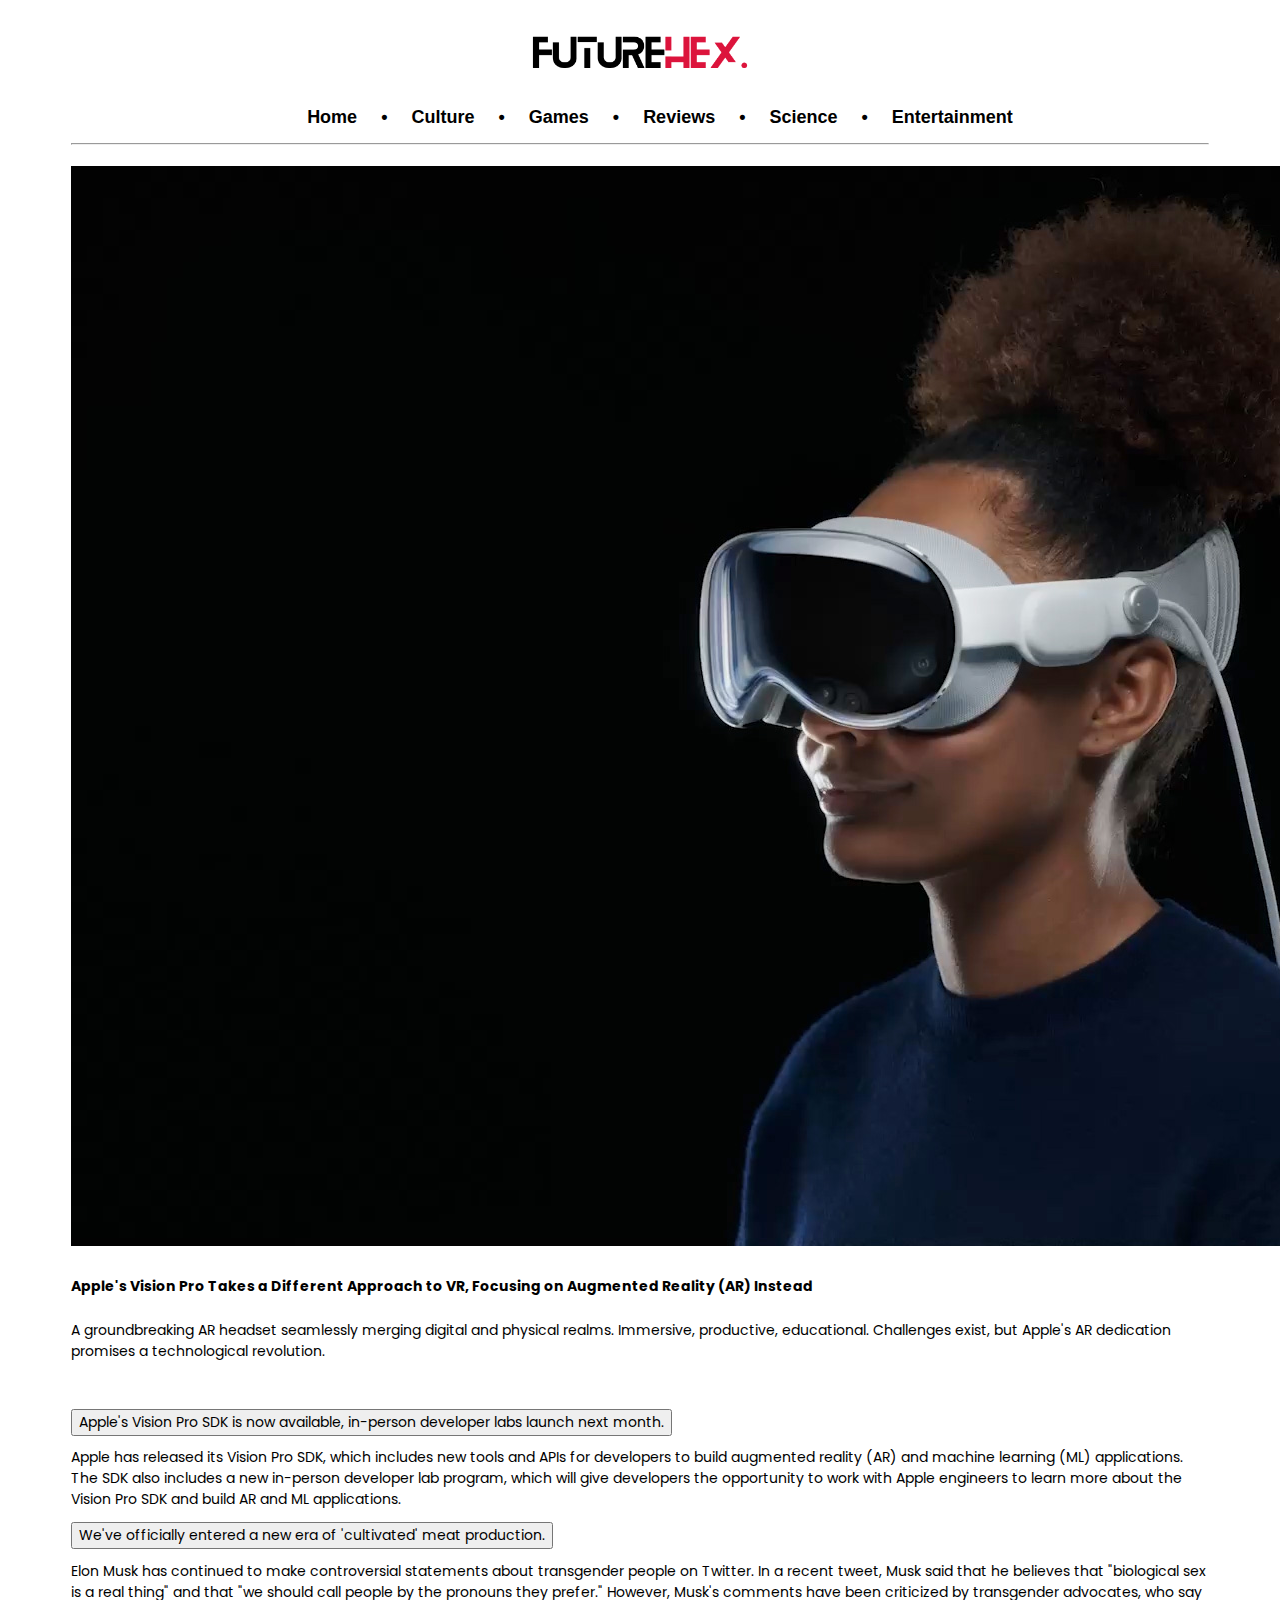
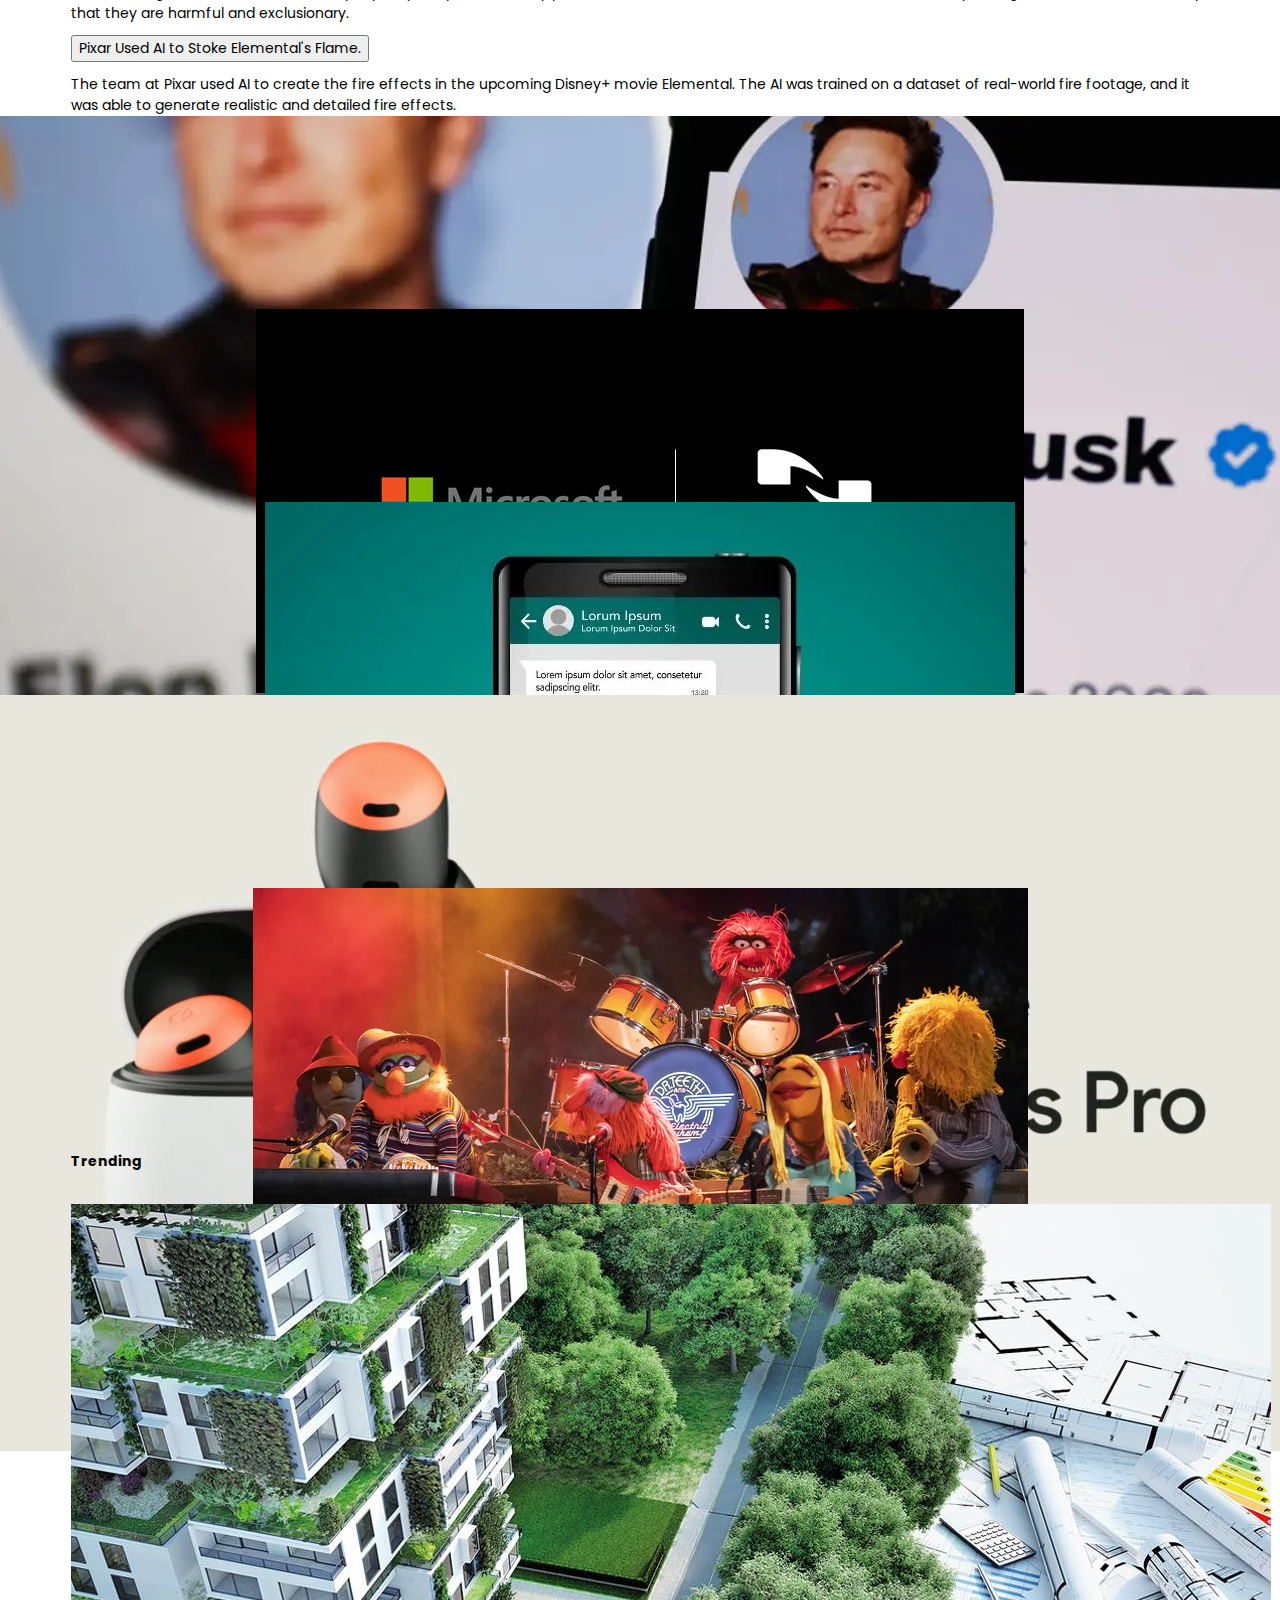
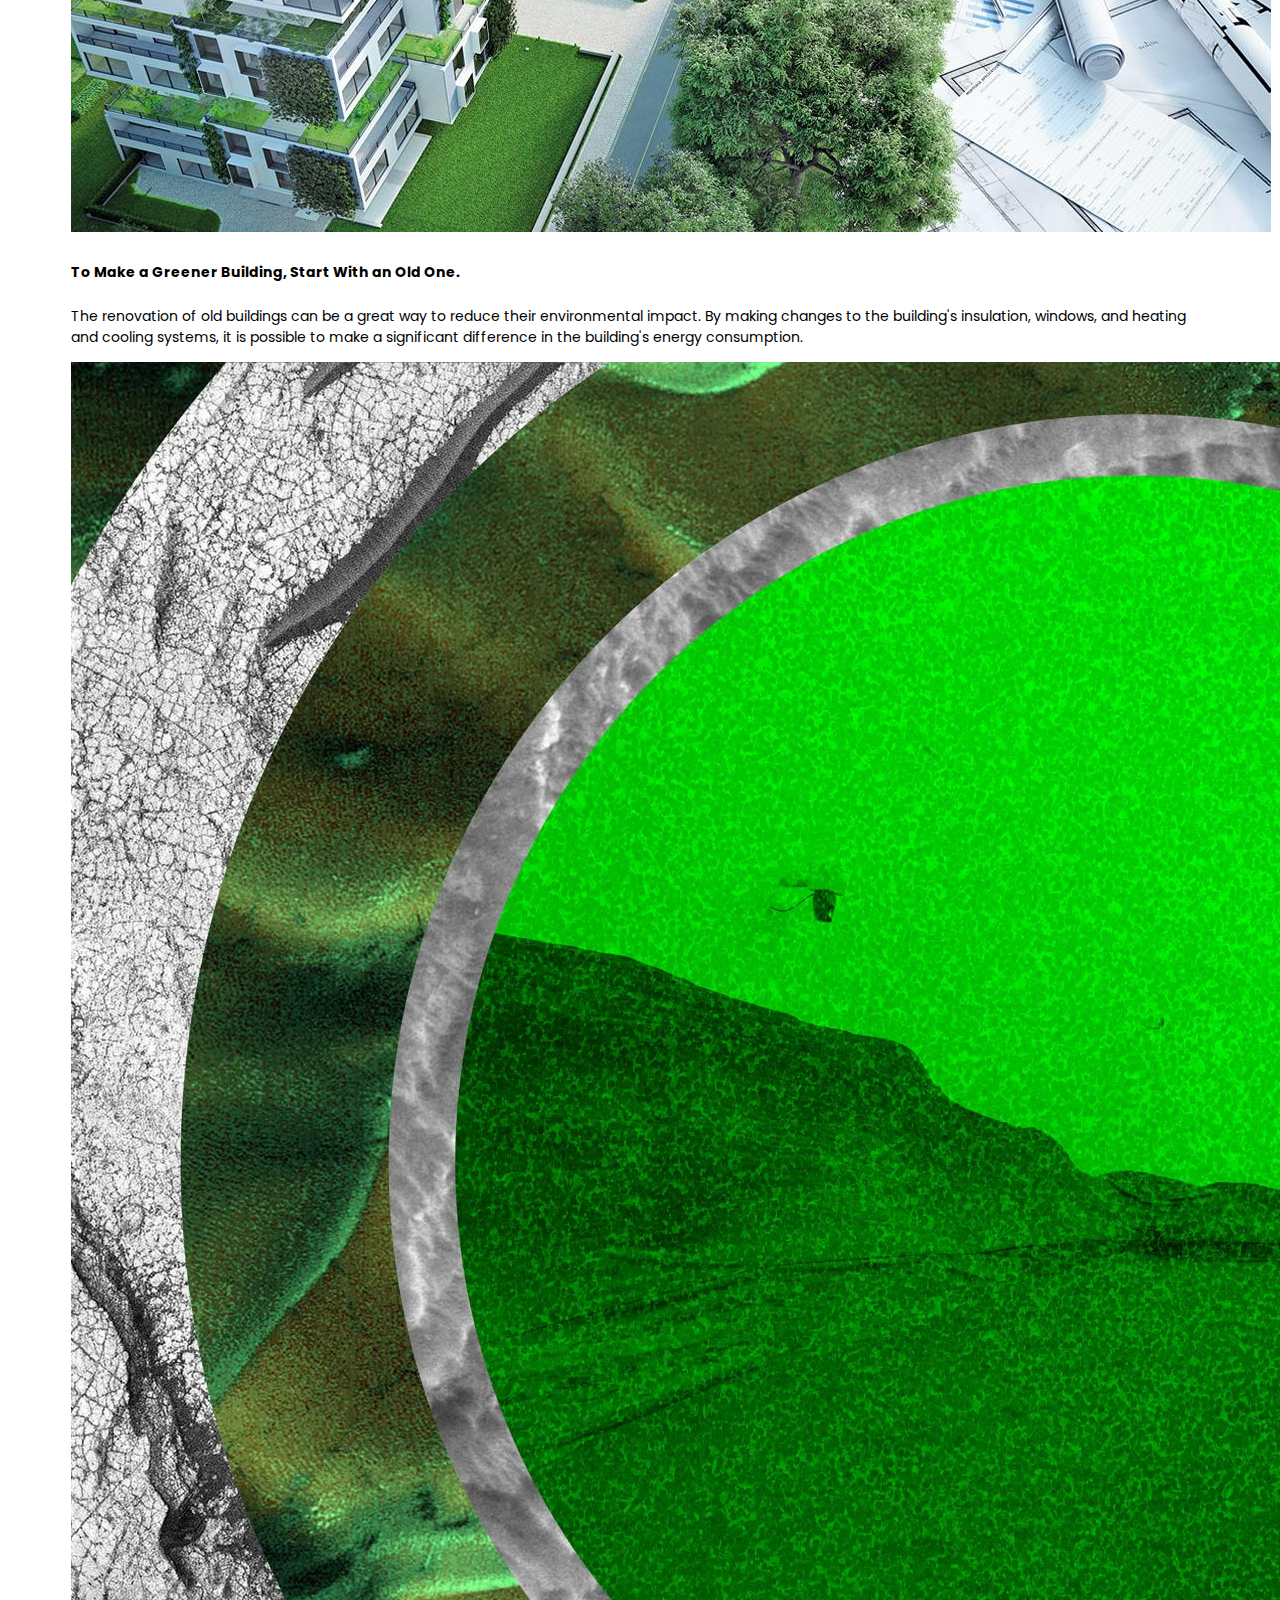
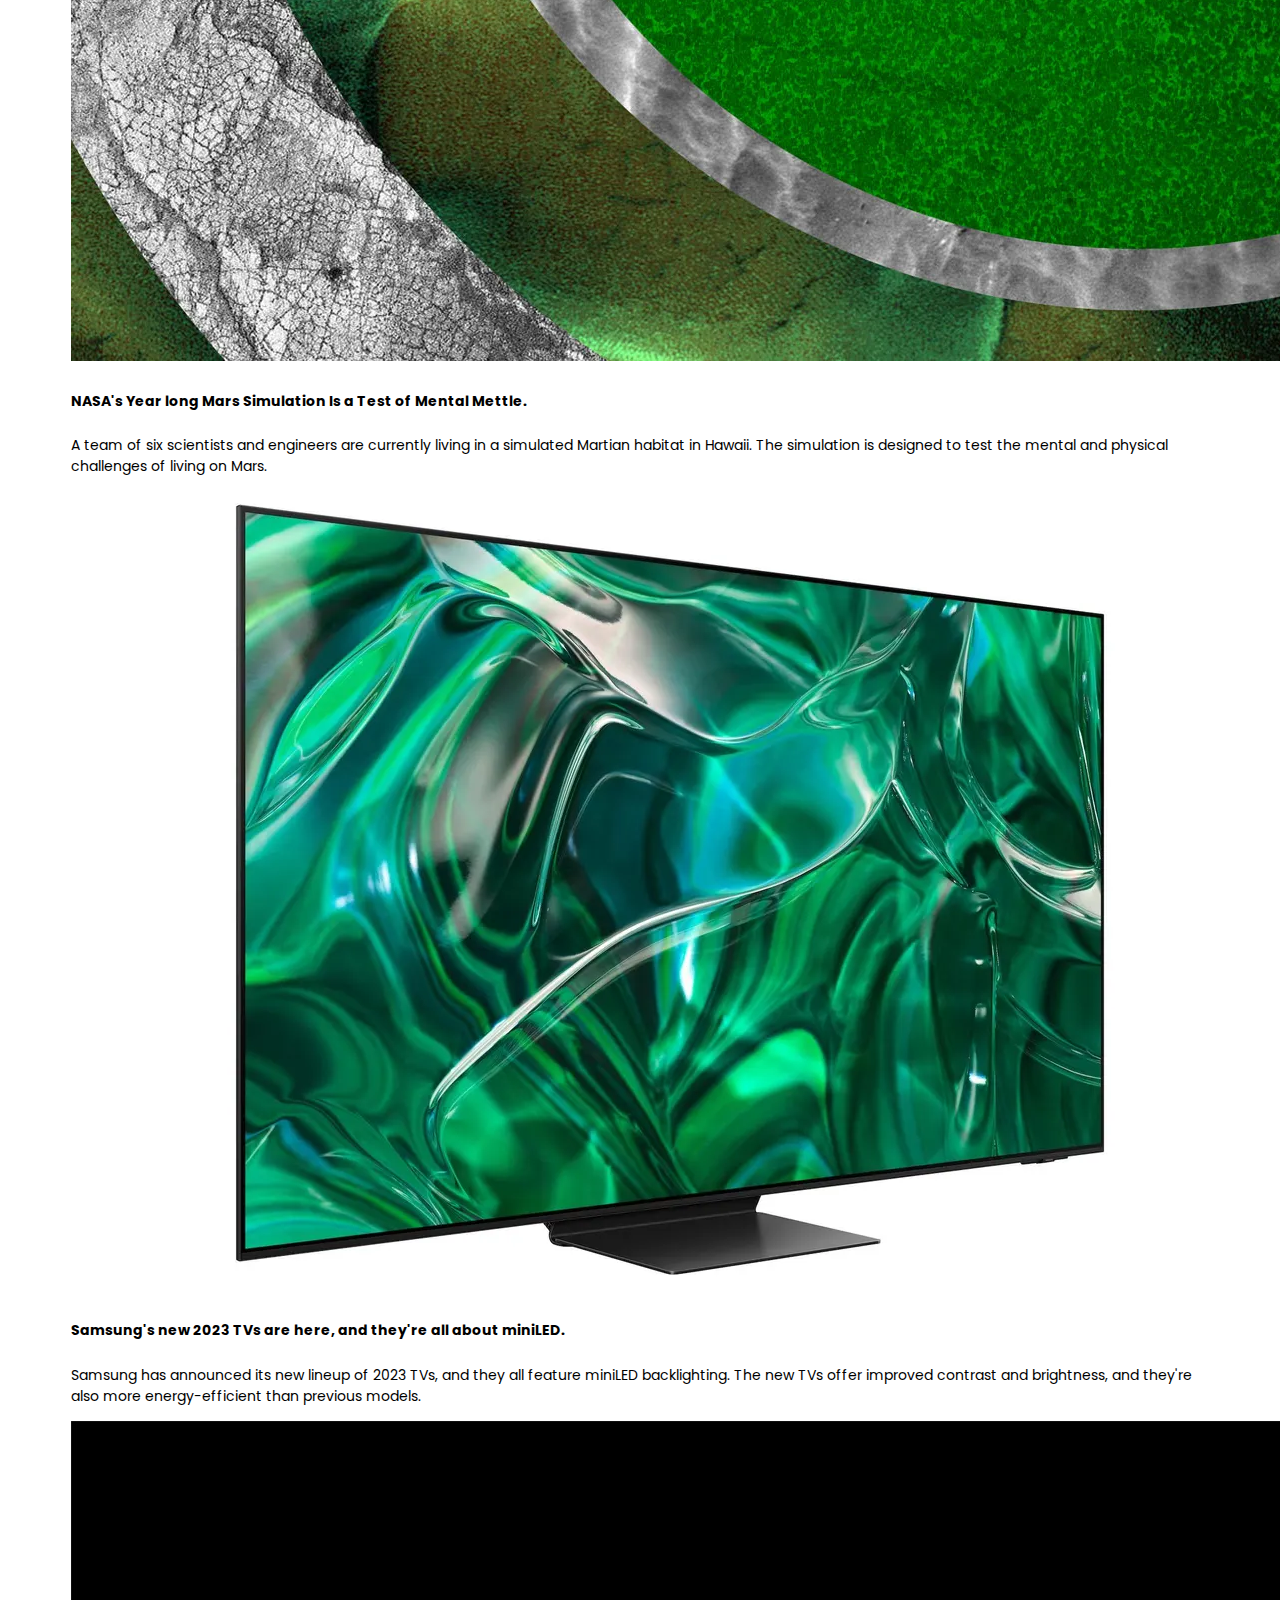
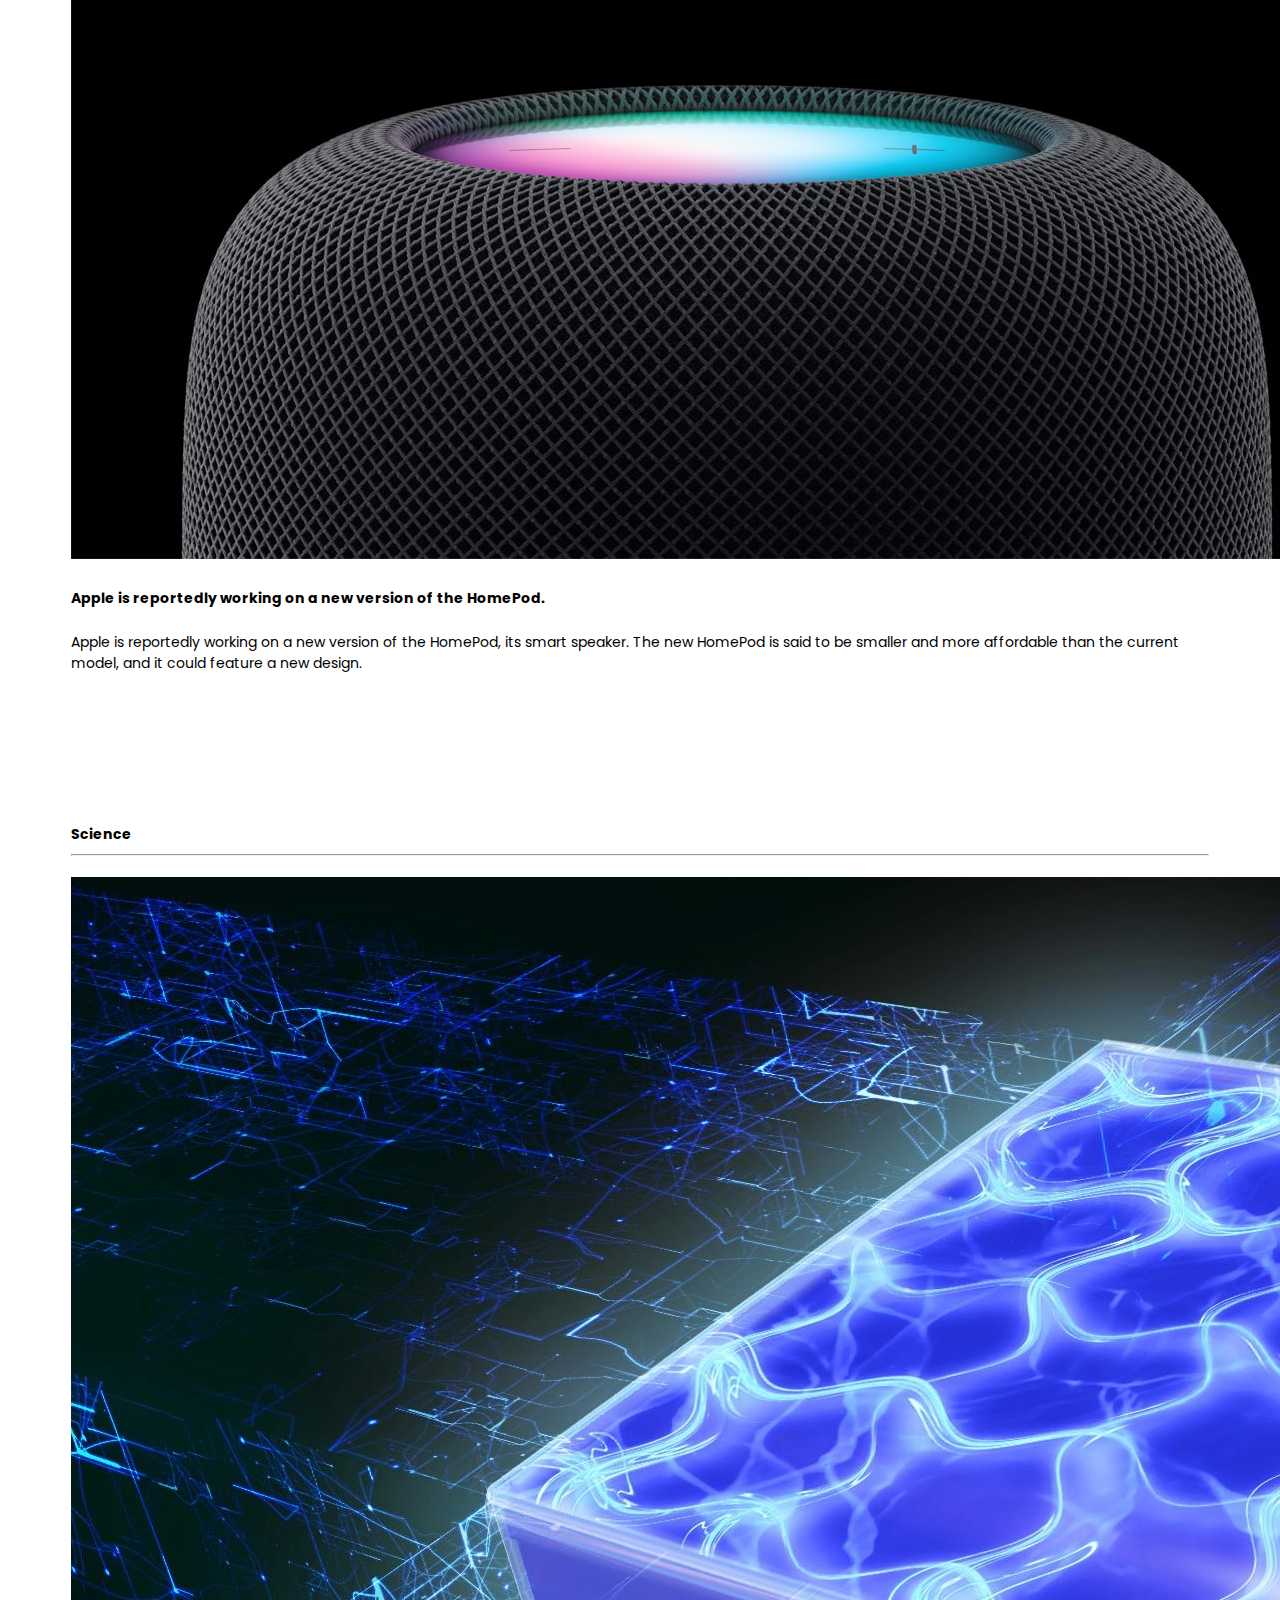
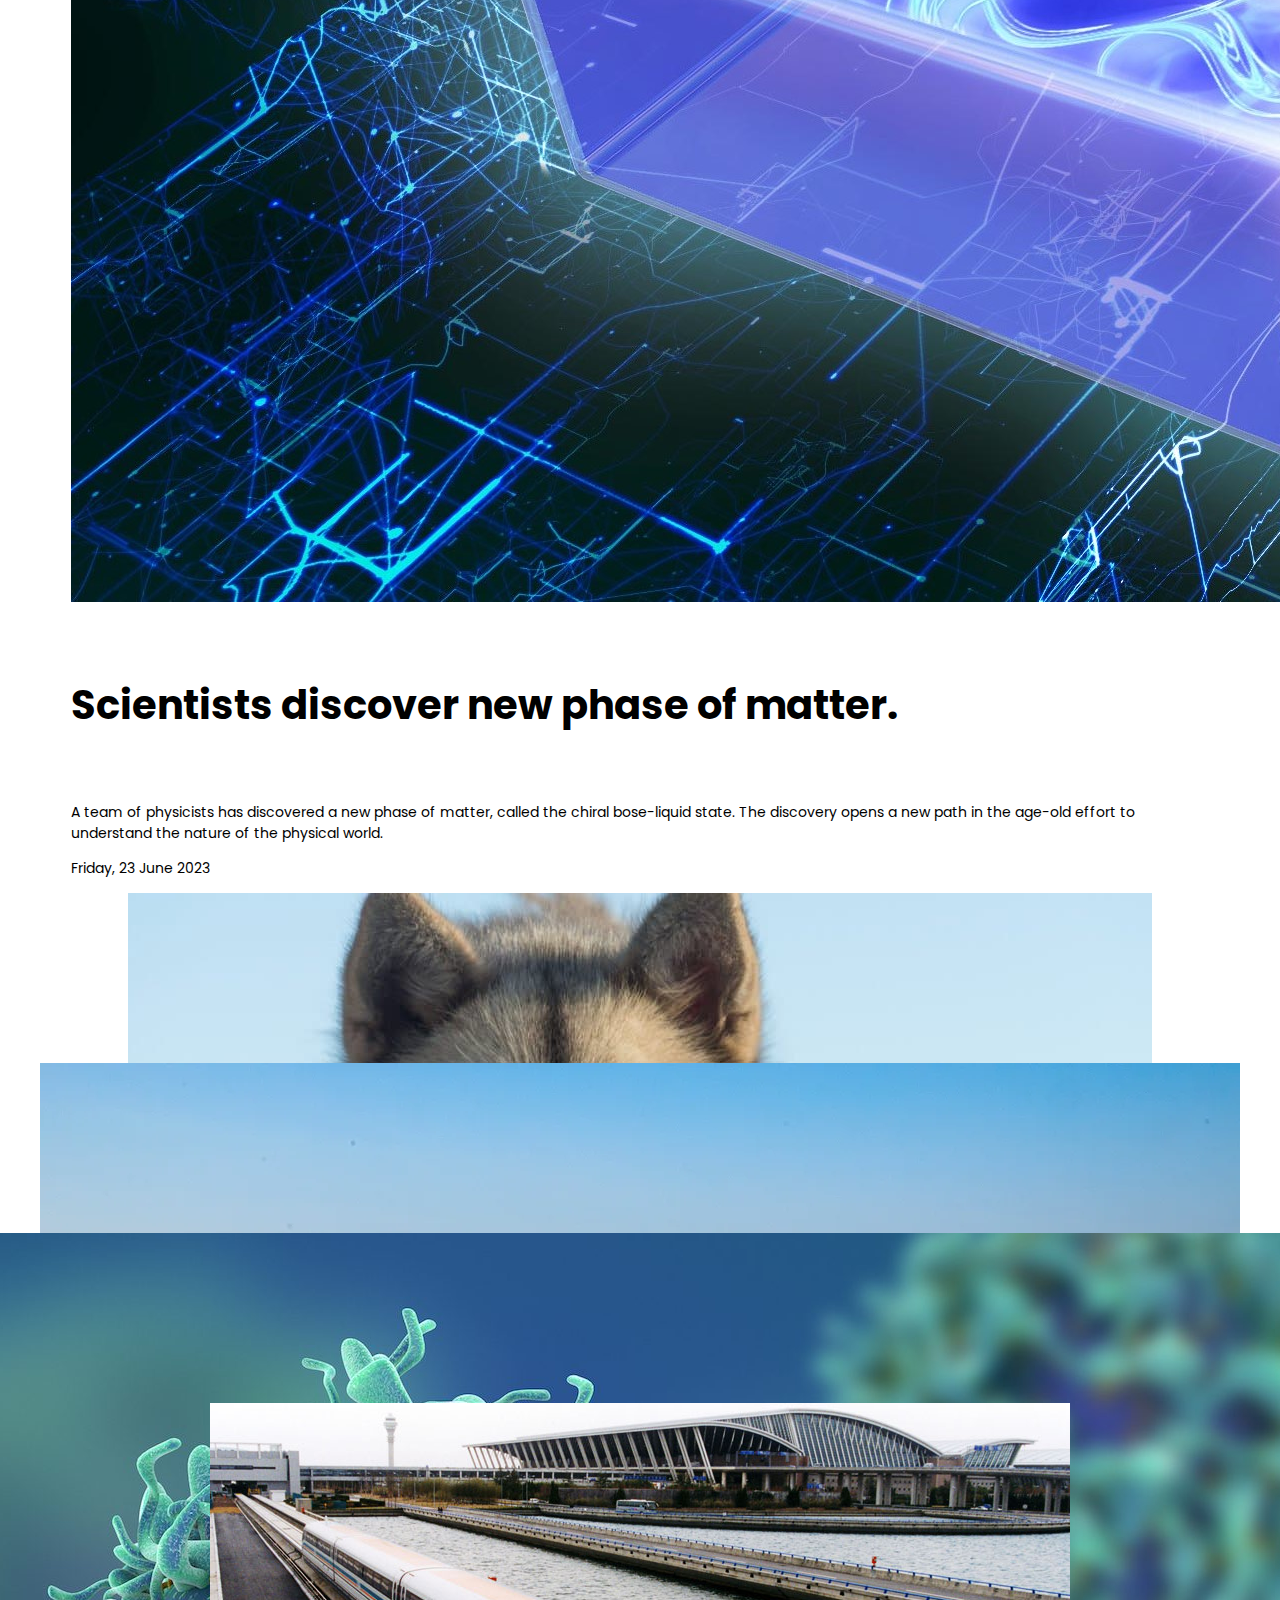
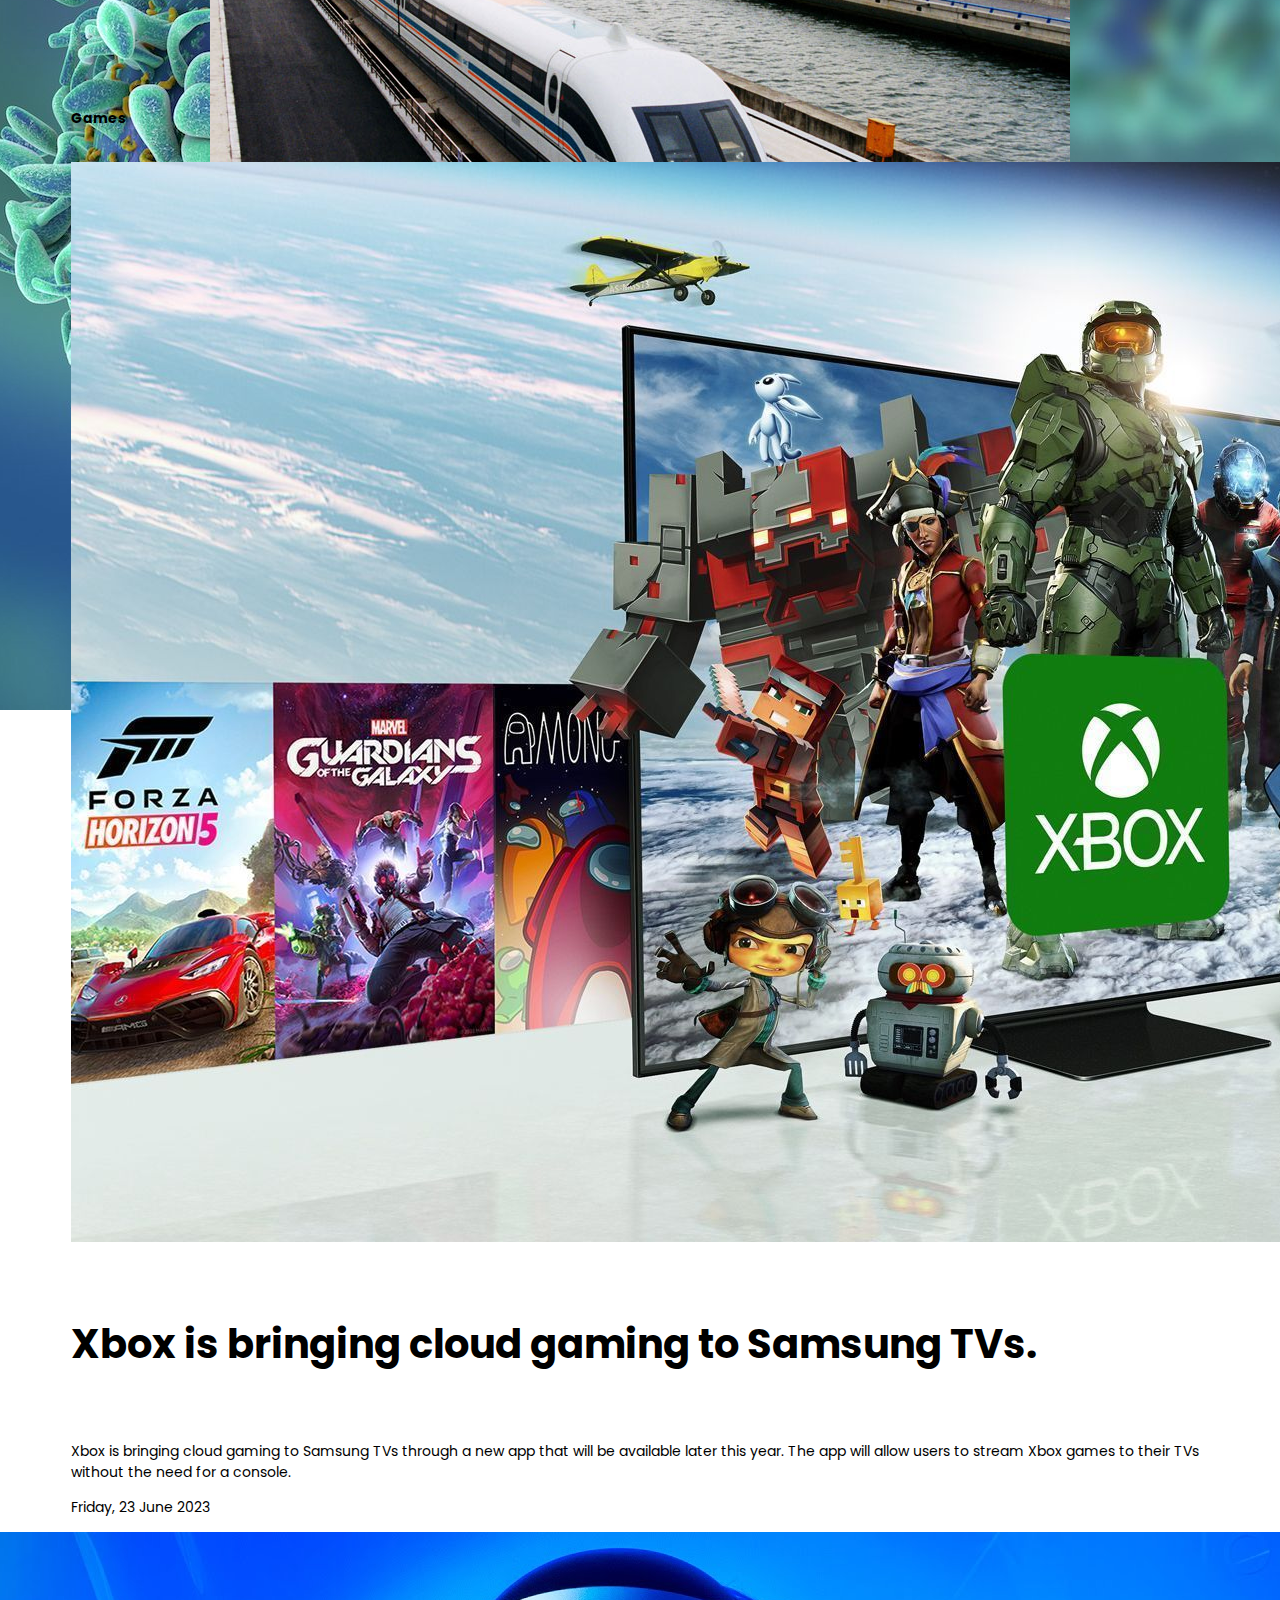
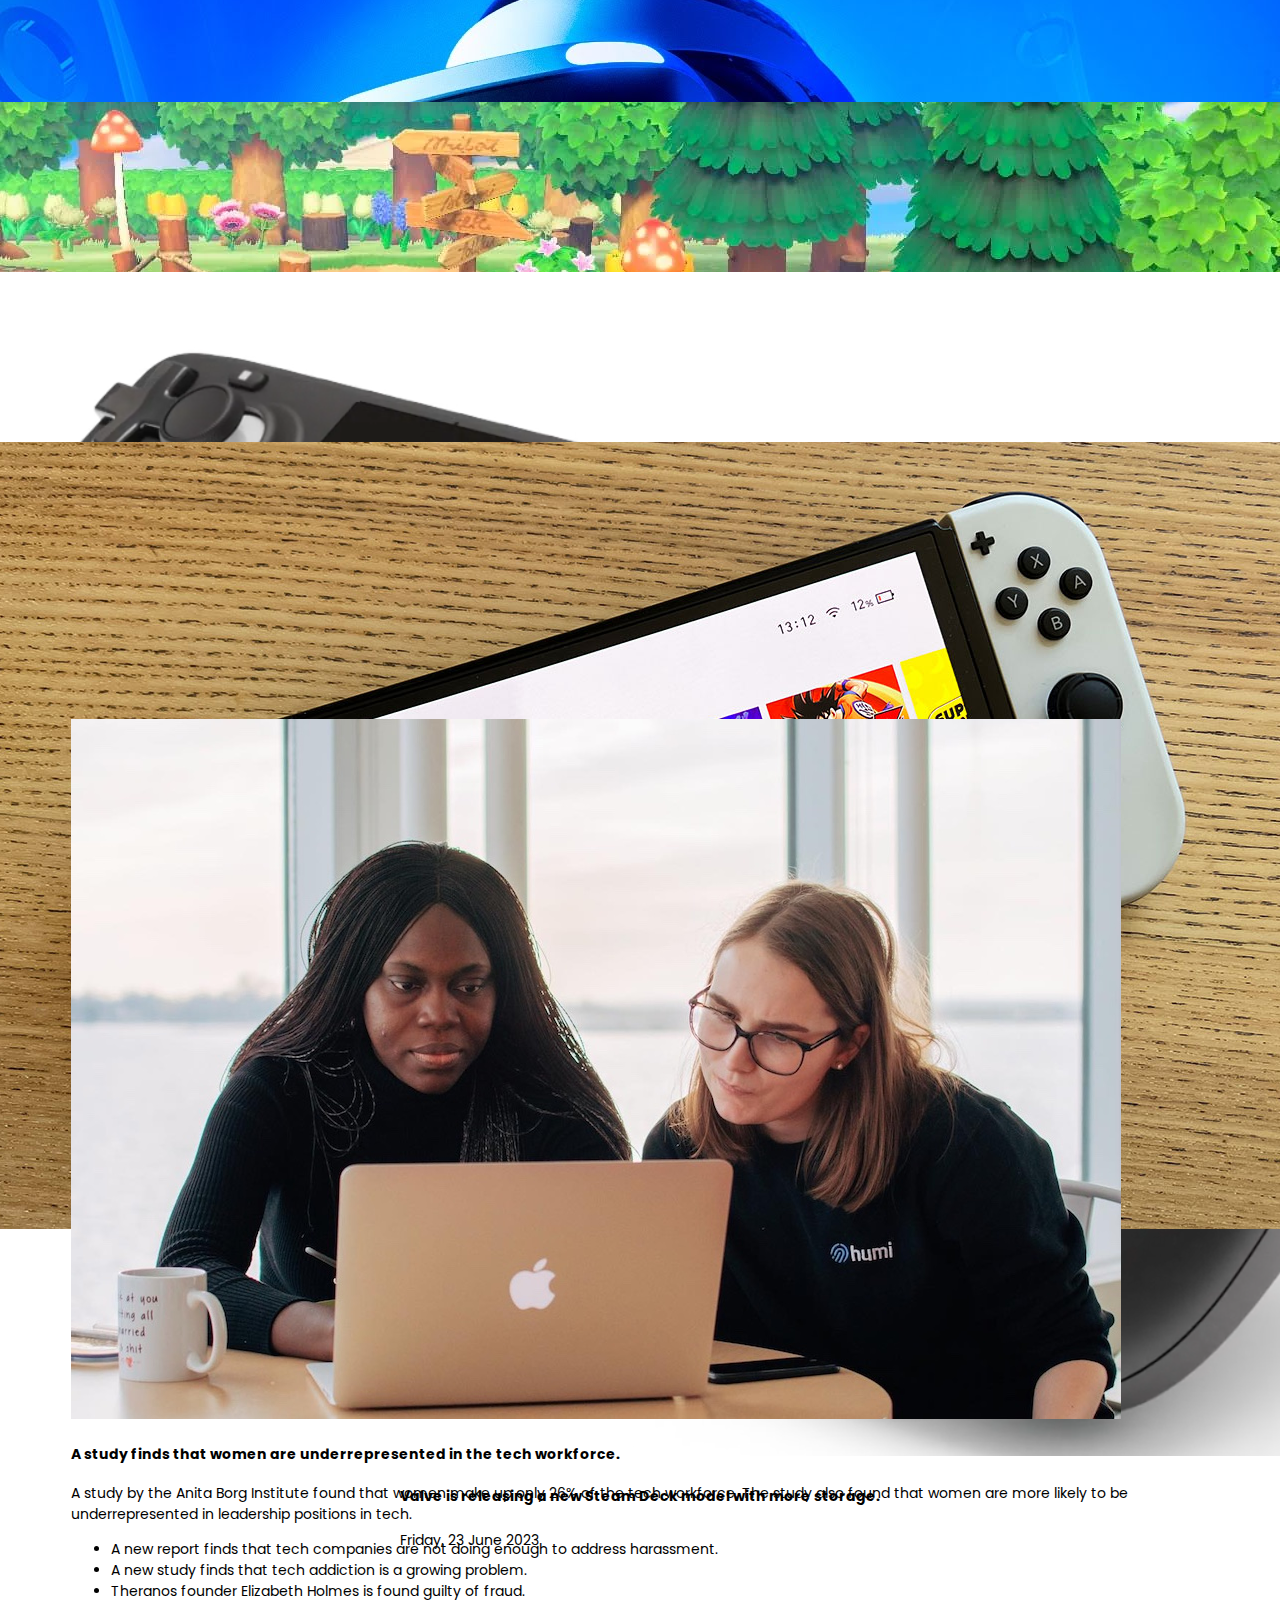
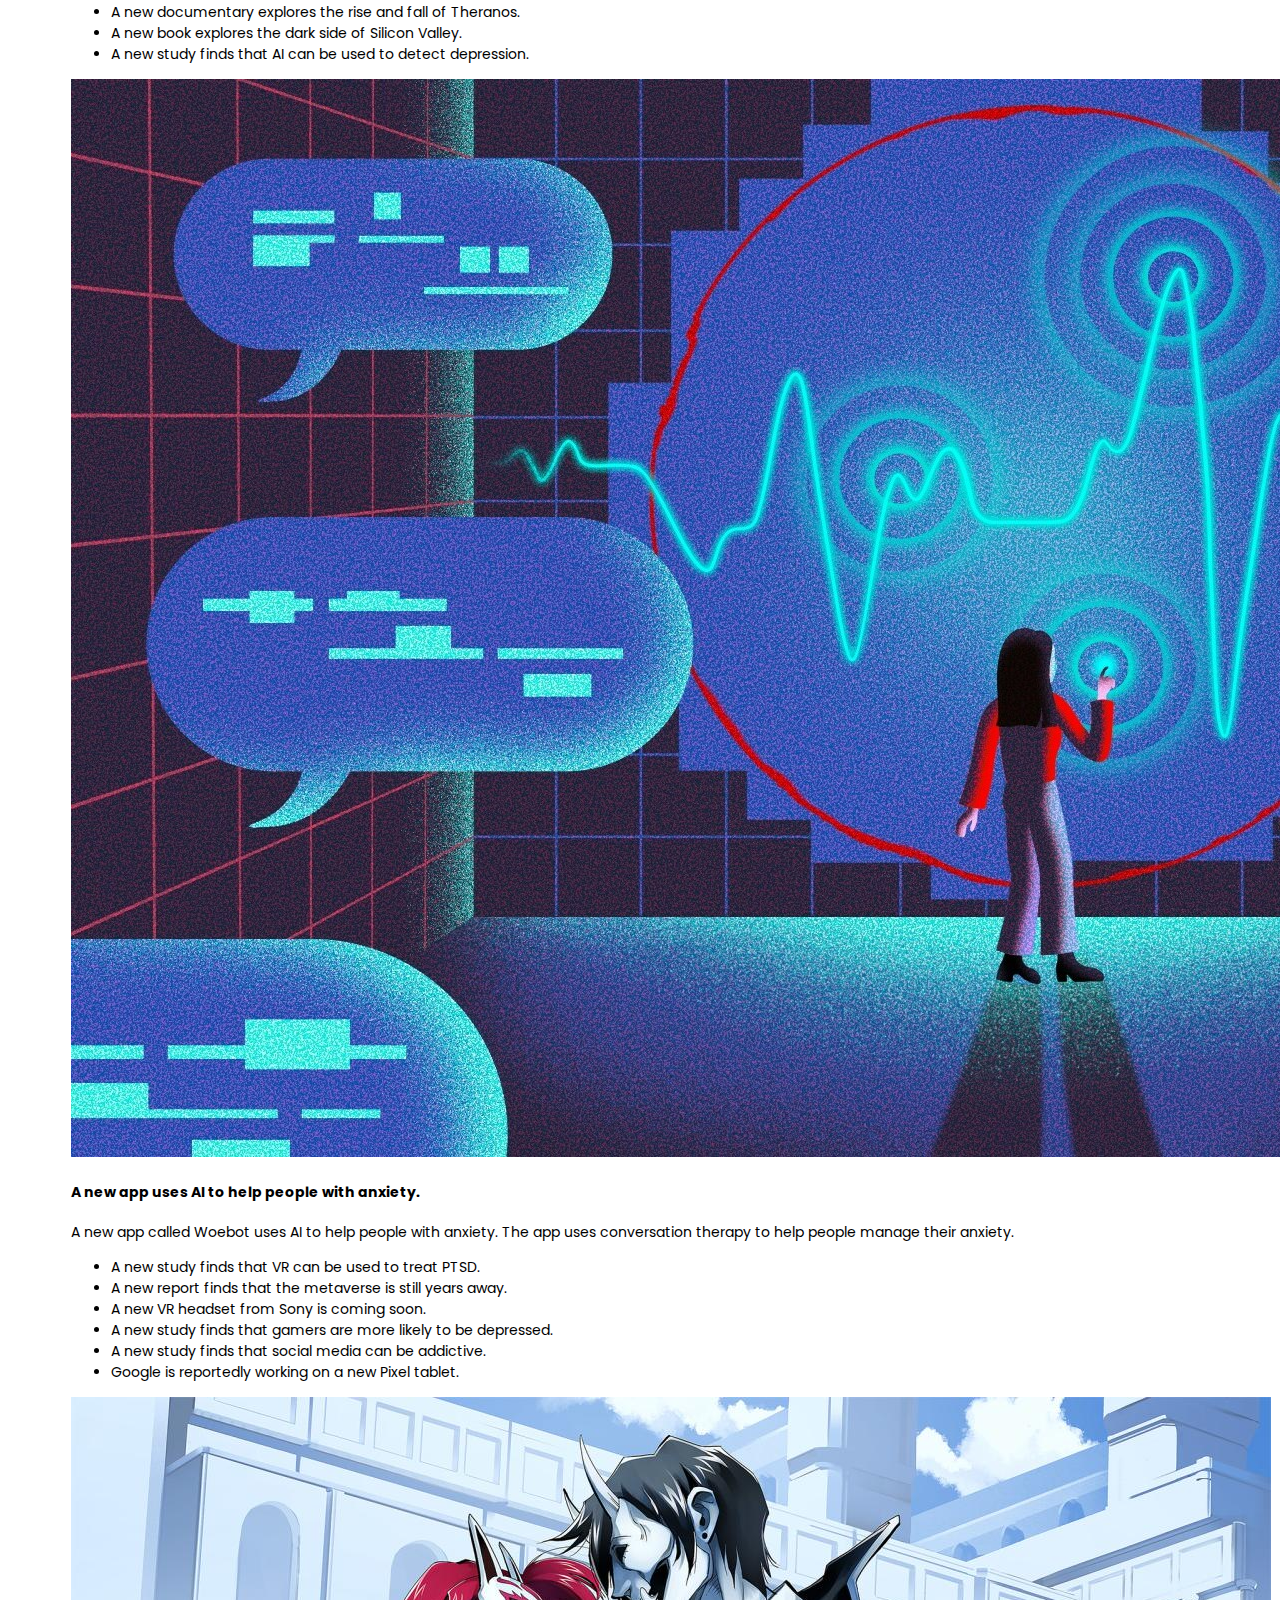
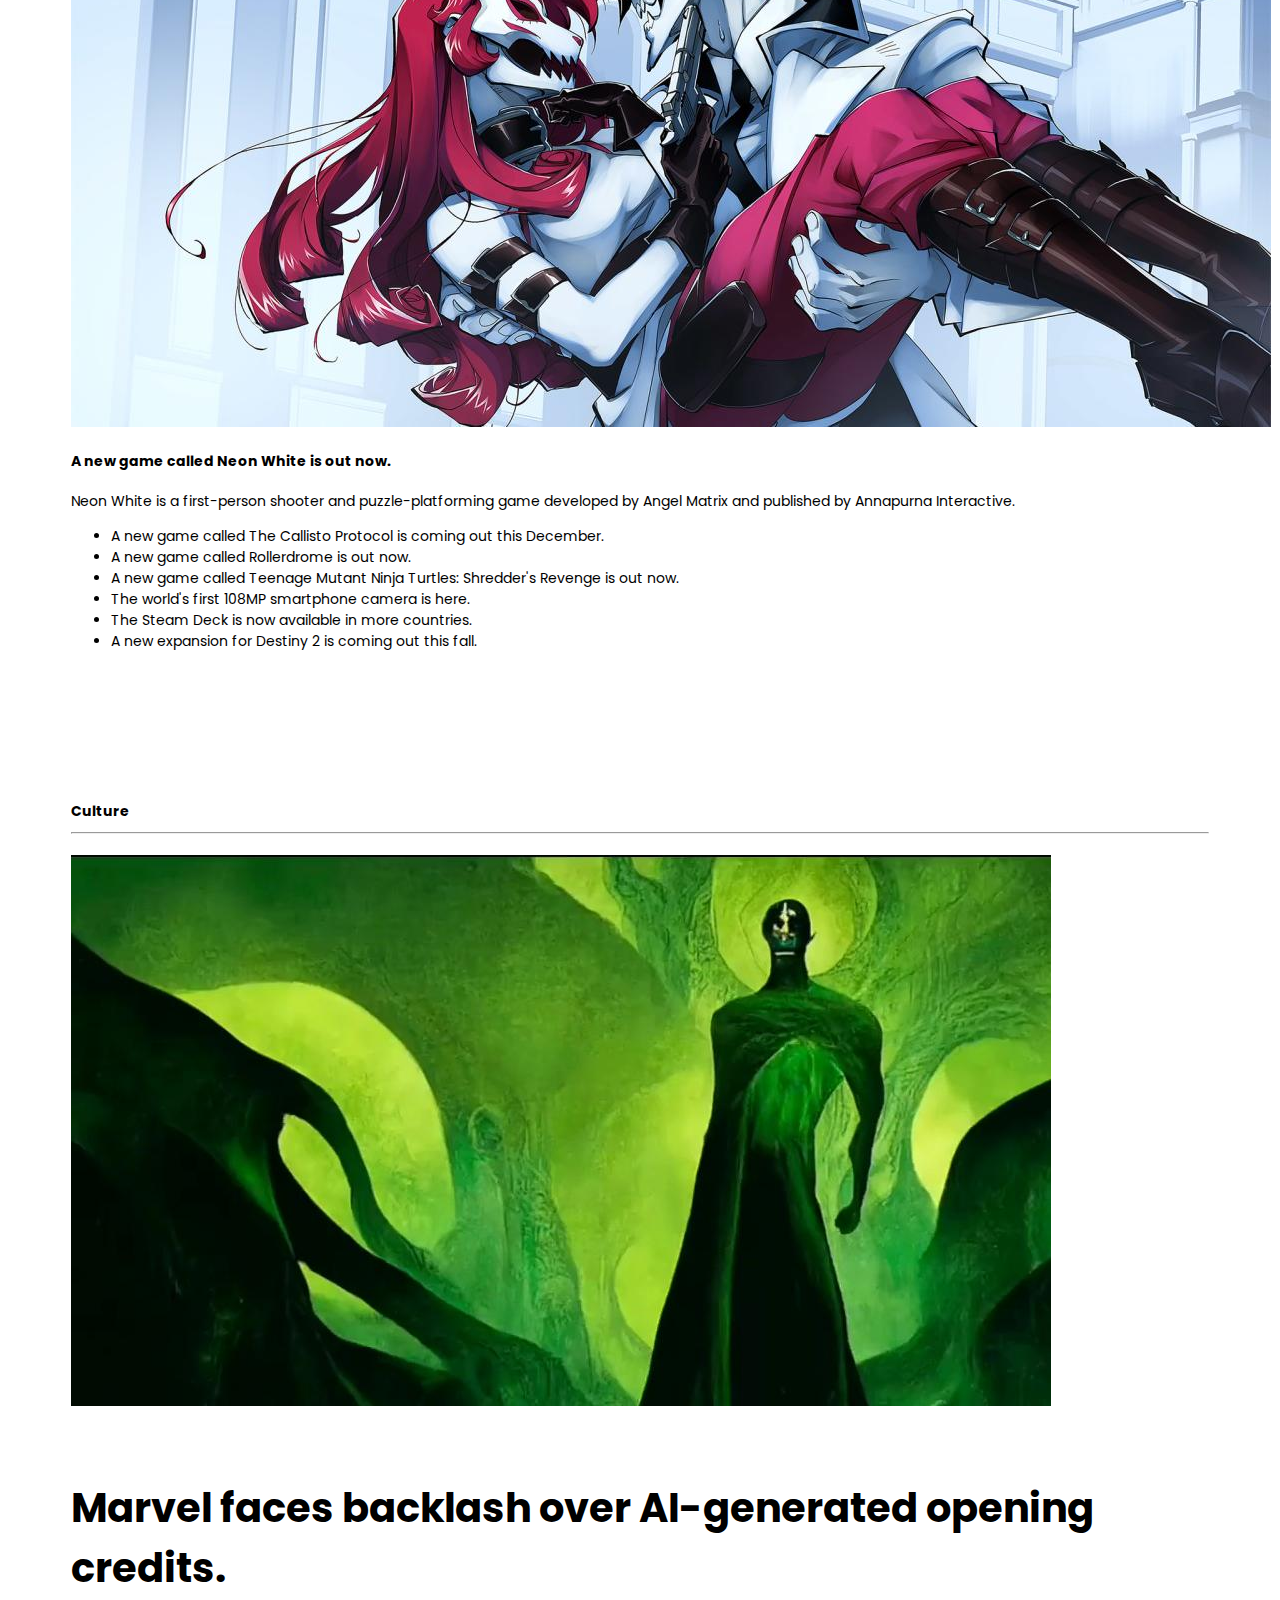
<file: index.html>
<!DOCTYPE html>
<html lang="en">
<head>

  <title>Futurehex - Technology and Science News</title>
  <meta name="description" content="Futurehex is a technology and science news website that provides up-to-date information on the latest trends and developments in these fields. Stay informed about future technology, artificial intelligence, robotics, and more.">
  <meta name="keywords" content="future technology, technology news, science news, artificial intelligence, machine learning, robotics, blockchain, quantum computing, virtual reality, augmented reality">
  <meta name="robots" content="index,follow">
  <meta name="viewport" content="width=device-width, initial-scale=1">
  <meta property="og:title" content="Futurehex - Technology and Science News">
  <meta property="og:description" content="Futurehex is a technology and science news website that provides up-to-date information on the latest trends and developments in these fields. Stay informed about future technology, artificial intelligence, robotics, and more.">
  <meta property="og:image" content="https://futurehex.buzz/assets/logo/dark%20logo.png">
  <meta property="og:url" content="https://futurehex.buzz/">
  <script src="path/to/structured-data.js" type="application/ld+json"></script>


    <!---favicon-->
    <link rel="icon" type="image/x-icon" href="./assets/logo/lightfav.ico">

    <!-- CDN -->
    <link href="https://cdn.jsdelivr.net/npm/bootstrap@5.3.0/dist/css/bootstrap.min.css" rel="stylesheet" integrity="sha384-9ndCyUaIbzAi2FUVXJi0CjmCapSmO7SnpJef0486qhLnuZ2cdeRhO02iuK6FUUVM" crossorigin="anonymous">
    <script src="https://cdn.jsdelivr.net/npm/bootstrap@5.3.0/dist/js/bootstrap.bundle.min.js" integrity="sha384-geWF76RCwLtnZ8qwWowPQNguL3RmwHVBC9FhGdlKrxdiJJigb/j/68SIy3Te4Bkz" crossorigin="anonymous"></script>

    <link href="https://fonts.cdnfonts.com/css/thegoodmonolith" rel="stylesheet">
                

    <!--css-->
    <link rel="stylesheet" href="css/style.css">

  <script async src="https://pagead2.googlesyndication.com/pagead/js/adsbygoogle.js?client=ca-pub-9779382340133420" crossorigin="anonymous"></script>
  

</head>
<body>
  
<!--mobile view-->
<nav class="navbar navbar-expand-md">
  <div class="container-fluid">
    <a  href="index.html" class="navbar-brand">
        <img src="assets/logo/dark logo.png" style="width: 150px;" id="navbar-logo" alt="">
    </a>
    <button id="nav-button" class="navbar-toggler" type="button" data-bs-toggle="collapse" data-bs-target="#navbarSupportedContent" aria-controls="navbarSupportedContent" aria-expanded="false" aria-label="Toggle navigation">
      <svg  width="50px" height="auto" viewBox="0 0 24 24" fill="#none" xmlns="http://www.w3.org/2000/svg">
        <path d="M4 17H8M12 17H20M4 12H20M4 7H12M16 7H20" stroke="#DC143C" stroke-width="1.5" stroke-linecap="round" stroke-linejoin="round"/>
      </svg>
    </button>
    <div class="collapse navbar-collapse" id="navbarSupportedContent">

      <ul class="navbar-nav" id="ul_navbar">
        <li class="nav-item">
            <a class="nav-link" href="index.html">Home </a>
        </li>
        <li class="nav-item">
            <a class="nav-link" href="#">Culture </a>
        </li>
        <li class="nav-item">
            <a class="nav-link" href="#">Games </a>
        </li>
        <li class="nav-item">
            <a class="nav-link" href="#">Reviews </a>
        </li>
        <li class="nav-item">
            <a class="nav-link" href="#">Science </a>
        </li>
        <li class="nav-item">
            <a class="nav-link" href="#">Entertainment </a>
        </li>

      </ul>
    
      <form class="d-flex" role="search">
        <button class="btn btn-outline-success" type="submit">Search</button>
      </form>
    </div>
  </div>

</nav> 
<div class="body-form">

<!----desktop view-->
  <div class="desktop-nav">

    <a href="index.html">
      <div class="img-logo-dark">
        <img src="assets/logo/dark logo.png" style="width: 220px;" alt="Futurehex-dark-logo">
      </div>
    </a>
    <div class="nav-bar">
      <hr color="white" style="color: white;">
        <ul>
            <li>  <a class="nav-link" href="index.html">Home</a>    </li>
            <li>  <a class="nav-link">         •</a>       </li>
            <li>  <a class="nav-link" href="#">Culture</a> </li>
            <li>  <a class="nav-link">         •</a>       </li>
            <li>  <a class="nav-link" href="#">Games</a>   </li>
            <li>  <a class="nav-link">         •</a>       </li>
            <li>  <a class="nav-link" href="#">Reviews</a> </li>
            <li>  <a class="nav-link">         •</a>       </li>
            <li>  <a class="nav-link" href="#">Science</a> </li>
            <li>  <a class="nav-link">          •</a>       </li>
            <li>  <a class="nav-link" href="#">Entertainment</a></li>
        </ul>
      <hr>

    </div>
  </div>

  <br>

  <!-- landing cards -->
  <div class="row">
    <div class="col-md-8">
      <a href="./artical/1.html" id="link">
      <div class="card mb-3" id="landing_card1">
        <img src="./artical/img/20230629/1.jpg" class="card-img-top" alt="...">
        <div class="card-body">
          <h5 class="card-title" id="lading_card1_title">Apple's Vision Pro Takes a Different Approach to VR, Focusing on Augmented Reality (AR) Instead </h5>
          <p class="card-text">A groundbreaking AR headset seamlessly merging digital and physical realms. Immersive, productive, educational. Challenges exist, but Apple's AR dedication promises a technological revolution.</p>
        </div>
      </div>
      </a>

      <br>
      
      <div class="accordion" id="accordionExample">

        <div class="accordion-item">
          <h2 class="accordion-header">
            <button class="accordion-button" type="button" data-bs-toggle="collapse" data-bs-target="#collapseOne" aria-expanded="true" aria-controls="collapseOne">
              <a href="" id="link">
                Apple's Vision Pro SDK is now available, in-person developer labs launch next month.
              </a>
            </button>
          </h2>
          <div id="collapseOne" class="accordion-collapse collapse show" data-bs-parent="#accordionExample">
            <div class="accordion-body">
              <a href="" id="link">
                Apple has released its Vision Pro SDK, which includes new tools and APIs for developers to build augmented reality (AR) and machine learning (ML) applications. The SDK also includes a new in-person developer lab program, which will give developers the opportunity to work with Apple engineers to learn more about the Vision Pro SDK and build AR and ML applications.
              </a>
            </div>
          </div>
        </div>

        <div class="accordion-item">
          <h2 class="accordion-header">
            <button class="accordion-button collapsed" type="button" data-bs-toggle="collapse" data-bs-target="#collapseTwo" aria-expanded="false" aria-controls="collapseTwo">
              <a href="" id="link">
                We've officially entered a new era of 'cultivated' meat production.
              </a>
            </button>
          </h2>
          <div id="collapseTwo" class="accordion-collapse collapse" data-bs-parent="#accordionExample">
            <div class="accordion-body">
              <a href="" id="link">
                Elon Musk has continued to make controversial statements about transgender people on Twitter. In a recent tweet, Musk said that he believes that "biological sex is a real thing" and that "we should call people by the pronouns they prefer." However, Musk's comments have been criticized by transgender advocates, who say that they are harmful and exclusionary.
              </a>
            </div>
          </div>
        </div>

        <div class="accordion-item">
          <h2 class="accordion-header">
            <button class="accordion-button collapsed" type="button" data-bs-toggle="collapse" data-bs-target="#collapseThree" aria-expanded="false" aria-controls="collapseThree">
              <a href="" id="link">
                Pixar Used AI to Stoke Elemental's Flame.
              </a>
            </button>
          </h2>
          <div id="collapseThree" class="accordion-collapse collapse" data-bs-parent="#accordionExample">
            <div class="accordion-body">
              <a href="" id="link">
                The team at Pixar used AI to create the fire effects in the upcoming Disney+ movie Elemental. The AI was trained on a dataset of real-world fire footage, and it was able to generate realistic and detailed fire effects.
              </a>
            </div>
          </div>
        </div>
      </div>

    </div>

    <!--co-card-->
    <div class="col-md-4">

      <div class="card mb-3" id="landing_co-card">
        <a href="" id="link">
        <div class="row g-0" style="place-items: center;">
          <div class="col-sm-4" id="lading_co-card-img">
            <img src="./assets/newsimage/2.jpg" class="img-fluid" alt="card-image">
          </div>
          <div class="col-sm-8">
            <div class="card-body">
              <h5 class="card-title" id="co-card-title">Elon Musk triples down on making Twitter terrible for trans people.</h5>
              <p class="card-text"><small class="co-card-time" >Friday, 23 June 2023 </small></p>
            </div>
          </div>
        </div>
        </a>
      </div>

      <hr id="co-card-hr">

      <div class="card mb-3" id="landing_co-card">
        <a href="" id="link">
          <div class="row g-0" style="place-items: center;">
            <div class="col-sm-4" id="lading_co-card-img">
              <img src="./assets/newsimage/3.jpg" class="img-fluid" alt="card-image">
            </div>
            <div class="col-sm-8">
              <div class="card-body">
                <h5 class="card-title" id="co-card-title">Microsoft is buying Nuance Communications for $19.7 billion.</h5>
                <p class="card-text"><small class="co-card-time" >Friday, 23 June 2023</small></p>
              </div>
            </div>
          </div>
          </a>
      </div>

      <hr id="co-card-hr">
      
      <div class="card mb-3" id="landing_co-card">
        <a href="" id="link">
          <div class="row g-0" style="place-items: center;">
            <div class="col-sm-4" id="lading_co-card-img">
              <img src="./assets/newsimage/4.jpg" class="img-fluid" alt="card-image">
            </div>
            <div class="col-sm-8">
              <div class="card-body">
                <h5 class="card-title" id="co-card-title">WhatsApp is testing a new feature that will let users react to messages with emojis.</h5>
                <p class="card-text"><small class="co-card-time" >Friday, 23 June 2023</small></p>
              </div>
            </div>
          </div>
          </a>
      </div>

      <hr id="co-card-hr">

      <div class="card mb-3" id="landing_co-card">
        <a href="" id="link">
          <div class="row g-0" style="place-items: center;">
            <div class="col-sm-4" id="lading_co-card-img">
              <img src="./assets/newsimage/5.jpg" class="img-fluid" alt="card-image">
            </div>
            <div class="col-sm-8">
              <div class="card-body">
                <h5 class="card-title" id="co-card-title">Google is releasing a new version of its Pixel Buds Pro that will have active noise cancellation.</h5>
                <p class="card-text"><small class="co-card-time" >Friday, 23 June 2023</small></p>
              </div>
            </div>
          </div>
          </a>
      </div>

      <hr id="co-card-hr">

      <div class="card mb-3" id="landing_co-card">
        <a href="" id="link">
          <div class="row g-0" style="place-items: center;">
            <div class="col-sm-4" id="lading_co-card-img">
              <img src="./assets/newsimage/6.jpg" class="img-fluid" alt="card-image">
            </div>
            <div class="col-sm-8">
              <div class="card-body">
                <h5 class="card-title" id="co-card-title">Pixar Used AI to Stoke Elemental's Flame.</h5>
                <p class="card-text"><small class="co-card-time" >Friday, 23 June 2023</small></p>
              </div>
            </div>
          </div>
          </a>
      </div>


    </div>
    <!--co-card-end-->

    <br>
    
  <!--Trending-->
  <div class="trending">
    <br><br><br>

    <h1 class="fs-1"> Trending </h1><hr>
    <br>

<div class="row row-cols-1 row-cols-md-4 g-4">
      <div class="col">
        <a href="" id="link">
        <div class="card" id="trending-card">
          <img src="./assets/newsimage/7.jpg" class="card-img-top" alt="...">
          <div class="card-body">
            <h5 class="card-title" id="trending-title">To Make a Greener Building, Start With an Old One.</h5>
            <p class="card-text">The renovation of old buildings can be a great way to reduce their environmental impact. By making changes to the building's insulation, windows, and heating and cooling systems, it is possible to make a significant difference in the building's energy consumption.</p>
          </div>
        </div>
        </a>
      </div>
      <div class="col">
        <a href="" id="link">
        <div class="card"  id="trending-card">
          <img src="./assets/newsimage/8.jpg" class="card-img-top" alt="...">
          <div class="card-body">
            <h5 class="card-title" id="trending-title">NASA's Year long Mars Simulation Is a Test of Mental Mettle.</h5>
            <p class="card-text">A team of six scientists and engineers are currently living in a simulated Martian habitat in Hawaii. The simulation is designed to test the mental and physical challenges of living on Mars.</p>
          </div>
        </div>
        </a>
      </div>
      <div class="col">
        <a href="" id="link">
        <div class="card"  id="trending-card">
          <img src="./assets/newsimage/9.jpg" class="card-img-top" alt="...">
          <div class="card-body">
            <h5 class="card-title" id="trending-title">Samsung's new 2023 TVs are here, and they're all about miniLED. </h5>
            <p class="card-text">Samsung has announced its new lineup of 2023 TVs, and they all feature miniLED backlighting. The new TVs offer improved contrast and brightness, and they're also more energy-efficient than previous models.</p>
          </div>
        </div>
        </a>
      </div>
      <div class="col">
        <a href="" id="link">
        <div class="card" id="trending-card">
          <img src="./assets/newsimage/10.jpg" class="card-img-top" alt="...">
          <div class="card-body">
            <h5 class="card-title" id="trending-title">Apple is reportedly working on a new version of the HomePod.</h5>
            <p class="card-text"> Apple is reportedly working on a new version of the HomePod, its smart speaker. The new HomePod is said to be smaller and more affordable than the current model, and it could feature a new design.</p>
          </div>
        </div>
        </a>
      </div>
    </div>

  </div>

   <!--trending section ends-->
   <!-- [section name] -->

  <div class="sections">
    <br><br><br><br><br><br>
   <h1 class="fs-1"> Science </h1><hr>
   <br>

   <div class="card mb-3" id="section-card" style="max-width: 100%;">
    <div class="row g-0">
      <div class="col-md-7">
        <a href="" id="link">
          <img src="./assets/newsimage/11.jpg" class="img-fluid" alt="...">
        </a>
      </div>
      <div class="col-md-5">
        <a href="" id="link">
        <div class="card-body">
          <h5 class="card-title" id="section-main-title" >Scientists discover new phase of matter.</h5>
          <p class="card-text">A team of physicists has discovered a new phase of matter, called the chiral bose-liquid state. The discovery opens a new path in the age-old effort to understand the nature of the physical world. </p>
          <p class="card-text"><small class="text-body-primary">Friday, 23 June 2023</small></p>
        </div>
        </a>
      </div>
    </div>
  </div>

  <div class="row">
    <div class="col-md-3">
      <a href="" id="link">
      <div class="card mb-3" id="landing_co-card">
        <div class="row g-0" style="place-items: center;">
          <div class="col-sm-4" id="lading_co-card-img">
            <img src="./assets/newsimage/12.jpg" class="img-fluid" alt="card-image">
          </div>
          <div class="col-sm-8">
            <div class="card-body">
              <h5 class="card-title" id="co-card-title">Ancient DNA reveals the origins of the world's oldest domesticated dog. </h5>
              <p class="card-text"><small class="co-card-time" >Friday, 23 June 2023</small></p>
            </div>
          </div>
        </div>
      </div>
      </a>
    </div>
    <div class="col-md-3">
      <a href="" id="link">
      <div class="card mb-3" id="landing_co-card">
        <div class="row g-0" style="place-items: center;">
          <div class="col-sm-4" id="lading_co-card-img">
            <img src="./assets/newsimage/13.jpg" class="img-fluid" alt="card-image">
          </div>
          <div class="col-sm-8">
            <div class="card-body">
              <h5 class="card-title" id="co-card-title">New study finds that climate change is causing more extreme weather events.</h5>
              <p class="card-text"><small class="co-card-time">Friday, 23 June 2023</small></p>
            </div>
          </div>
        </div>
      </div>
      </a>
    </div>
    <div class="col-md-3">
      <a href="" id="link">
      <div class="card mb-3" id="landing_co-card">
        <div class="row g-0" style="place-items: center;">
          <div class="col-sm-4" id="lading_co-card-img">
            <img src="./assets/newsimage/14.jpg" class="img-fluid" alt="card-image">
          </div>
          <div class="col-sm-8">
            <div class="card-body">
              <h5 class="card-title" id="co-card-title">Researchers develop new method for detecting cancer cells.</h5>
              <p class="card-text"><small class="co-card-time" >Friday, 23 June 2023</small></p>
            </div>
          </div>
        </div>
      </div>
      </a>
    </div>
    <div class="col-md-3">
      <a href="" id="link">
      <div class="card mb-3" id="landing_co-card">
        <div class="row g-0" style="place-items: center;">
          <div class="col-sm-4" id="lading_co-card-img">
            <img src="./assets/newsimage/15.jpg" class="img-fluid" alt="card-image">
          </div>
          <div class="col-sm-8">
            <div class="card-body">
              <h5 class="card-title" id="co-card-title">Scientists create new material that could revolutionize electronics.</h5>
              <p class="card-text"><small class="co-card-time" >Friday, 23 June 2023</small></p>
            </div>
          </div>
        </div>
      </div>
      </a>
    </div>
  </div>

</div>
   <!--  [section name] ends -->

 <!-- [section name] -->

 <div class="sections">
  <br><br><br><br><br><br>
 <h1 class="fs-1"> Games </h1><hr>
 <br>

 <div class="card mb-3" id="section-card" style="max-width: 100%;">
  <div class="row g-0">
    <div class="col-md-7">
      <a href="" id="link">
        <img src="./assets/newsimage/16.jpg" class="img-fluid" alt="...">
      </a>
    </div>
    <div class="col-md-5">
      <a href="" id="link">
      <div class="card-body">
        <h5 class="card-title" id="section-main-title" >Xbox is bringing cloud gaming to Samsung TVs.</h5>
        <p class="card-text"> Xbox is bringing cloud gaming to Samsung TVs through a new app that will be available later this year. The app will allow users to stream Xbox games to their TVs without the need for a console. </p>
        <p class="card-text"><small class="text-body-primary">Friday, 23 June 2023</small></p>
      </div>
      </a>
    </div>
  </div>
</div>

<div class="row">
  <div class="col-md-3">
    <a href="" id="link">
    <div class="card mb-3" id="landing_co-card">
      <div class="row g-0" style="place-items: center;">
        <div class="col-sm-4" id="lading_co-card-img">
          <img src="./assets/newsimage/17.jpg" class="img-fluid" alt="card-image">
        </div>
        <div class="col-sm-8">
          <div class="card-body">
            <h5 class="card-title" id="co-card-title">Sony is reportedly working on a new VR headset.</h5>
            <p class="card-text"><small class="co-card-time" >Friday, 23 June 2023</small></p>
          </div>
        </div>
      </div>
    </div>
    </a>
  </div>
  <div class="col-md-3">
    <a href="" id="link">
    <div class="card mb-3" id="landing_co-card">
      <div class="row g-0" style="place-items: center;">
        <div class="col-sm-4" id="lading_co-card-img">
          <img src="./assets/newsimage/18.jpg" class="img-fluid" alt="card-image">
        </div>
        <div class="col-sm-8">
          <div class="card-body">
            <h5 class="card-title" id="co-card-title">A new study suggests that gaming can help with depression. </h5>
            <p class="card-text"><small class="co-card-time" >Friday, 23 June 2023</small></p>
          </div>
        </div>
      </div>
    </div>
    </a>
  </div>
  <div class="col-md-3">
    <a href="" id="link">
    <div class="card mb-3" id="landing_co-card">
      <div class="row g-0" style="place-items: center;">
        <div class="col-sm-4" id="lading_co-card-img">
          <img src="./assets/newsimage/19.jpg" class="img-fluid" alt="card-image">
        </div>
        <div class="col-sm-8">
          <div class="card-body">
            <h5 class="card-title" id="co-card-title">Valve is releasing a new Steam Deck model with more storage. </h5>
            <p class="card-text"><small class="co-card-time" >Friday, 23 June 2023</small></p>
          </div>
        </div>
      </div>
    </div>
    </a>
  </div>
  <div class="col-md-3">
    <a href="" id="link">
    <div class="card mb-3" id="landing_co-card">
      <div class="row g-0" style="place-items: center;">
        <div class="col-sm-4" id="lading_co-card-img">
          <img src="./assets/newsimage/20.jpg" class="img-fluid" alt="card-image">
        </div>
        <div class="col-sm-8">
          <div class="card-body">
            <h5 class="card-title" id="co-card-title">The Nintendo Switch OLED is getting a price cut.</h5>
            <p class="card-text"><small class="co-card-time" >Friday, 23 June 2023</small></p>
          </div>
        </div>
      </div>
    </div>
    </a>
  </div>
</div>

</div>
 <!--  [section name] ends -->

  <!-- all catergories -->
 <div class="section">
  <br><hr><br><br><br><br>
 
<div class="row"> 
  <div class="col-md-4">
    <div class="col">
      <div class="card"  id="group-card">
        <img src="./assets/newsimage/21.jpg" class="card-img-top" alt="...">
        <div class="card-body">
          <h4 class="card-title" id="trending-title">
            <a href="" id="link">A study finds that women are underrepresented in the tech workforce.</a>
          </h4>
          <p class="card-text">A study by the Anita Borg Institute found that women make up only 26% of the tech workforce. The study also found that women are more likely to be underrepresented in leadership positions in tech.</p>
        </div>
      </div>
    </div>
    <ul class="list-group list-group-flush">
      <li class="list-group-item"> 
        <a href="" id="link">
          A new report finds that tech companies are not doing enough to address harassment. 
        </a>
      </li>
      <li class="list-group-item"> 
        <a href="" id="link">
          A new study finds that tech addiction is a growing problem.
        </a>
      </li>
      <li class="list-group-item"> 
        <a href="" id="link">
          Theranos founder Elizabeth Holmes is found guilty of fraud.
        </a>
      </li>
      <li class="list-group-item"> 
        <a href="" id="link">
          A new documentary explores the rise and fall of Theranos.
        </a>
      </li>
      <li class="list-group-item"> 
        <a href="" id="link">
          A new book explores the dark side of Silicon Valley.
        </a>
      </li>
      <li class="list-group-item"> 
        <a href="" id="link">
          A new study finds that AI can be used to detect depression.
        </a>
      </li>
    </ul>
  </div>

  <div class="col-md-4">
    <div class="col">
      <div class="card"  id="group-card">
        <img src="./assets/newsimage/22.jpg" class="card-img-top" alt="...">
        <div class="card-body">
          <h4 class="card-title" id="trending-title">
            <a href="" id="link">A new app uses AI to help people with anxiety.</a>
          </h4>
          <p class="card-text">A new app called Woebot uses AI to help people with anxiety. The app uses conversation therapy to help people manage their anxiety.</p>
        </div>
      </div>
    </div>
    <ul class="list-group list-group-flush">
      <li class="list-group-item"> 
        <a href="" id="link">
          A new study finds that VR can be used to treat PTSD.
        </a>
      </li>
      <li class="list-group-item"> 
        <a href="" id="link">
          A new report finds that the metaverse is still years away.
        </a>
      </li>
      <li class="list-group-item"> 
        <a href="" id="link">
          A new VR headset from Sony is coming soon. 
        </a>
      </li>
      <li class="list-group-item"> 
        <a href="" id="link">
          A new study finds that gamers are more likely to be depressed. 
        </a>
      </li>
      <li class="list-group-item"> 
        <a href="" id="link">
          A new study finds that social media can be addictive.
        </a>
      </li>
      <li class="list-group-item"> 
        <a href="" id="link">
          Google is reportedly working on a new Pixel tablet.
        </a>
      </li>
    </ul>
  </div>

  <div class="col-md-4">
    <div class="col">
      <div class="card"  id="group-card">
        <img src="./assets/newsimage/23.jpg" class="card-img-top" alt="...">
        <div class="card-body">
          <h4 class="card-title" id="trending-title">
            <a href="" id="link">A new game called Neon White is out now.</a>
          </h4>
          <p class="card-text">Neon White is a first-person shooter and puzzle-platforming game developed by Angel Matrix and published by Annapurna Interactive.</p>
        </div>
      </div>
    </div>
    <ul class="list-group list-group-flush">
      <li class="list-group-item"> 
        <a href="" id="link">
          A new game called The Callisto Protocol is coming out this December.
        </a>
      </li>
      <li class="list-group-item"> 
        <a href="" id="link">
          A new game called Rollerdrome is out now.
        </a>
      </li>
      <li class="list-group-item"> 
        <a href="" id="link">
          A new game called Teenage Mutant Ninja Turtles: Shredder's Revenge is out now.
        </a>
      </li>
      <li class="list-group-item"> 
        <a href="" id="link">
          The world's first 108MP smartphone camera is here.
        </a>
      </li>
      <li class="list-group-item"> 
        <a href="" id="link">
          The Steam Deck is now available in more countries.
        </a>
      </li>
      <li class="list-group-item"> 
        <a href="" id="link">
          A new expansion for Destiny 2 is coming out this fall.
        </a>
      </li>
    </ul>
  </div>

</div>
</div>
   <!-- all catergories ends -->

 <!-- [section name] -->

 <div class="sections">
  <br><br><br><br><br><br>
 <h1 class="fs-1"> Culture </h1><hr>
 <br>

 <div class="card mb-3" id="section-card" style="max-width: 100%;">
  <div class="row g-0">
    <div class="col-md-7">
      <a href="" id="link">
        <img src="./assets/newsimage/24.jpg" class="img-fluid" alt="...">
      </a>
    </div>
    <div class="col-md-5">
      <a href="" id="link">
      <div class="card-body">
        <h5 class="card-title" id="section-main-title" >Marvel faces backlash over AI-generated opening credits.</h5>
        <p class="card-text"> The company has been criticized for using AI to create the opening credits for its new Disney+ series "Moon Knight." Some fans have said that the credits are too visually jarring and that they don't fit the tone of the show. </p>
        <p class="card-text"><small class="text-body-primary">Friday, 23 June 2023</small></p>
      </div>
      </a>
    </div>
  </div>
</div>

<div class="row">
  <div class="col-md-3">
    <a href="" id="link">
    <div class="card mb-3" id="landing_co-card">
      <div class="row g-0" style="place-items: center;">
        <div class="col-sm-4" id="lading_co-card-img">
          <img src="./assets/newsimage/25.jpg" class="img-fluid" alt="card-image">
        </div>
        <div class="col-sm-8">
          <div class="card-body">
            <h5 class="card-title" id="co-card-title">Barbican apologises after asking speaker to avoid topic of 'free Palestine.'</h5>
            <p class="card-text"><small class="co-card-time" >Friday, 23 June 2023</small></p>
          </div>
        </div>
      </div>
    </div>
    </a>
  </div>
  <div class="col-md-3">
    <a href="" id="link">
    <div class="card mb-3" id="landing_co-card">
      <div class="row g-0" style="place-items: center;">
        <div class="col-sm-4" id="lading_co-card-img">
          <img src="./assets/newsimage/26.jpg" class="img-fluid" alt="card-image">
        </div>
        <div class="col-sm-8">
          <div class="card-body">
            <h5 class="card-title" id="co-card-title">£15,000 prize launched for writers from refugee and migrant backgrounds. </h5>
            <p class="card-text"><small class="co-card-time" >Friday, 23 June 2023</small></p>
          </div>
        </div>
      </div>
    </div>
    </a>
  </div>
  <div class="col-md-3">
    <a href="" id="link">
    <div class="card mb-3" id="landing_co-card">
      <div class="row g-0" style="place-items: center;">
        <div class="col-sm-4" id="lading_co-card-img">
          <img src="./assets/newsimage/27.jpg" class="img-fluid" alt="card-image">
        </div>
        <div class="col-sm-8">
          <div class="card-body">
            <h5 class="card-title" id="co-card-title">Glastonbury 2023: festival officially begins amid torrential downpours.</h5>
            <p class="card-text"><small class="co-card-time" >Friday, 23 June 2023</small></p>
          </div>
        </div>
      </div>
    </div>
    </a>
  </div>
  <div class="col-md-3">
    <a href="" id="link">
    <div class="card mb-3" id="landing_co-card">
      <div class="row g-0" style="place-items: center;">
        <div class="col-sm-4" id="lading_co-card-img">
          <img src="./assets/newsimage/28.jpg" class="img-fluid" alt="card-image">
        </div>
        <div class="col-sm-8">
          <div class="card-body">
            <h5 class="card-title" id="co-card-title">Carnegie medal for children's books goes to a translation for the first time.</h5>
            <p class="card-text"><small class="co-card-time" >Friday, 23 June 2023</small></p>
          </div>
        </div>
      </div>
    </div>
    </a>
  </div>
</div>

</div>
 <!--  [section name] ends -->
 <!-- [section name] -->

 <div class="sections">
  <br><br><br><br><br><br>
 <h1 class="fs-1"> Reviews </h1><hr>
 <br>

 <div class="card mb-3" id="section-card" style="max-width: 100%;">
  <div class="row g-0">
    <div class="col-md-7">
      <a href="" id="link">
        <img src="./assets/newsimage/29.jpg" class="img-fluid" alt="...">
      </a>
    </div>
    <div class="col-md-5">
      <a href="" id="link">
      <div class="card-body">
        <h5 class="card-title" id="section-main-title" >"Top Gun: Maverick" Soars to $126 Million Opening Weekend.</h5>
        <p class="card-text"> The long-awaited sequel to the 1986 classic has exceeded expectations, grossing $126 million in its opening weekend. The film has been praised for its aerial stunts, Tom Cruise's performance, and its nostalgia factor. </p>
        <p class="card-text"><small class="text-body-primary">Friday, 23 June 2023</small></p>
      </div>
      </a>
    </div>
  </div>
</div>

<div class="row">
  <div class="col-md-3">
    <a href="" id="link">
    <div class="card mb-3" id="landing_co-card">
      <div class="row g-0" style="place-items: center;">
        <div class="col-sm-4" id="lading_co-card-img">
          <img src="./assets/newsimage/30.jpg" class="img-fluid" alt="card-image">
        </div>
        <div class="col-sm-8">
          <div class="card-body">
            <h5 class="card-title" id="co-card-title">"Elvis" Gets Mixed Reviews from Critics.</h5>
            <p class="card-text"><small class="co-card-time" >Friday, 23 June 2023</small></p>
          </div>
        </div>
      </div>
    </div>
    </a>
  </div>
  <div class="col-md-3">
    <a href="" id="link">
    <div class="card mb-3" id="landing_co-card">
      <div class="row g-0" style="place-items: center;">
        <div class="col-sm-4" id="lading_co-card-img">
          <img src="./assets/newsimage/31.jpg" class="img-fluid" alt="card-image">
        </div>
        <div class="col-sm-8">
          <div class="card-body">
            <h5 class="card-title" id="co-card-title">"Jurassic World Dominion" Opens to $143 Million Worldwide. </h5>
            <p class="card-text"><small class="co-card-time" >Friday, 23 June 2023</small></p>
          </div>
        </div>
      </div>
    </div>
    </a>
  </div>
  <div class="col-md-3">
    <a href="" id="link">
    <div class="card mb-3" id="landing_co-card">
      <div class="row g-0" style="place-items: center;">
        <div class="col-sm-4" id="lading_co-card-img">
          <img src="./assets/newsimage/32.jpg" class="img-fluid" alt="card-image">
        </div>
        <div class="col-sm-8">
          <div class="card-body">
            <h5 class="card-title" id="co-card-title">"The Black Phone" Scores $23.4 Million Opening Weekend. </h5>
            <p class="card-text"><small class="co-card-time" >Friday, 23 June 2023</small></p>
          </div>
        </div>
      </div>
    </div>
    </a>
  </div>
  <div class="col-md-3">
    <a href="" id="link">
    <div class="card mb-3" id="landing_co-card">
      <div class="row g-0" style="place-items: center;">
        <div class="col-sm-4" id="lading_co-card-img">
          <img src="./assets/newsimage/33.jpg" class="img-fluid" alt="card-image">
        </div>
        <div class="col-sm-8">
          <div class="card-body">
            <h5 class="card-title" id="co-card-title">"Marcel the Shell with Shoes On" Opens to $175,000 in Limited Release.</h5>
            <p class="card-text"><small class="co-card-time" >Friday, 23 June 2023</small></p>
          </div>
        </div>
      </div>
    </div>
    </a>
  </div>
</div>

</div>
 <!--  [section name] ends -->

  </div>


</div>


<!------------[footer]------------------->
  
  <footer class="bg-dark py-4 mt-4" id="footer-card">
    <div class="container">
      <div class="row">
        <div class="col-md-5">
          <h5 class="text-secondary mb-3">FUTUREHEX</h5>
          <p class="text-white">Your ultimate destination for immersive tech and science news. Explore the frontiers of innovation, stay informed about groundbreaking discoveries, and fuel your curiosity with our engaging and insightful content.</p>


        </div>
        <div class="col-md-4">
          <h5 class="text-secondary mb-3" id="footer-sub-title">About</h5>
          <ul class="list-unstyled text-white">
            <li class="footer-list"><a href="/index.html" class="text-white" id="footer-navs">FutureHex</a></li>
            <li class="footer-list"><a href="./legal/contact.html" class="text-white" id="footer-navs">FAQ</a></li>
            <li class="footer-list"><a href="./legal/about.html" class="text-white" id="footer-navs">About</a></li>
            <li class="footer-list"><a href="work.html" class="text-white" id="footer-navs">Site map</a></li>
          </ul>
        </div>

        <div class="col-md-3">
          <h5 class="text-secondary mb-3">Contact</h5>
          <ul class="list-unstyled text-white">
            <li class="footer-list"><a href="./legal/contact.html" class="text-white" id="footer-navs" > Contact US  </a></li>
            <li class="footer-list"><a href="./legal/terms.html" class="text-white" id="footer-navs"> Terms of service </a></li>
            <li class="footer-list"><a href="./legal/policy.html" class="text-white" id="footer-navs"> Privacy policy  </a> </li>
            <li class="footer-list"><a href="./legal/contact.html" class="text-white" id="footer-navs"> Contact Developers </a> </li>
         </ul>
         </div>
      </div>

      <hr  id="hr-footer">
        <p class="text-center text-white" style="margin-top: 10px;">Copyright &copy; 2023 futurehex. All rights reserved.</p>

      <!--<br>--->
      <div class="d-flex flex-row-reverse">
        <br>
        <a href="">
          <svg id="footer-svg" xmlns="http://www.w3.org/2000/svg" viewBox="0 0 448 512"><!--! Font Awesome Pro 6.3.0 by @fontawesome - https://fontawesome.com License - https://fontawesome.com/license (Commercial License) Copyright 2023 Fonticons, Inc. --><path d="M224.1 141c-63.6 0-114.9 51.3-114.9 114.9s51.3 114.9 114.9 114.9S339 319.5 339 255.9 287.7 141 224.1 141zm0 189.6c-41.1 0-74.7-33.5-74.7-74.7s33.5-74.7 74.7-74.7 74.7 33.5 74.7 74.7-33.6 74.7-74.7 74.7zm146.4-194.3c0 14.9-12 26.8-26.8 26.8-14.9 0-26.8-12-26.8-26.8s12-26.8 26.8-26.8 26.8 12 26.8 26.8zm76.1 27.2c-1.7-35.9-9.9-67.7-36.2-93.9-26.2-26.2-58-34.4-93.9-36.2-37-2.1-147.9-2.1-184.9 0-35.8 1.7-67.6 9.9-93.9 36.1s-34.4 58-36.2 93.9c-2.1 37-2.1 147.9 0 184.9 1.7 35.9 9.9 67.7 36.2 93.9s58 34.4 93.9 36.2c37 2.1 147.9 2.1 184.9 0 35.9-1.7 67.7-9.9 93.9-36.2 26.2-26.2 34.4-58 36.2-93.9 2.1-37 2.1-147.8 0-184.8zM398.8 388c-7.8 19.6-22.9 34.7-42.6 42.6-29.5 11.7-99.5 9-132.1 9s-102.7 2.6-132.1-9c-19.6-7.8-34.7-22.9-42.6-42.6-11.7-29.5-9-99.5-9-132.1s-2.6-102.7 9-132.1c7.8-19.6 22.9-34.7 42.6-42.6 29.5-11.7 99.5-9 132.1-9s102.7-2.6 132.1 9c19.6 7.8 34.7 22.9 42.6 42.6 11.7 29.5 9 99.5 9 132.1s2.7 102.7-9 132.1z"/></svg>
        </a>
        <a href="">
          <svg id="footer-svg"  xmlns="http://www.w3.org/2000/svg" viewBox="0 0 512 512"><!--! Font Awesome Pro 6.3.0 by @fontawesome - https://fontawesome.com License - https://fontawesome.com/license (Commercial License) Copyright 2023 Fonticons, Inc. --><path d="M504 256C504 119 393 8 256 8S8 119 8 256c0 123.78 90.69 226.38 209.25 245V327.69h-63V256h63v-54.64c0-62.15 37-96.48 93.67-96.48 27.14 0 55.52 4.84 55.52 4.84v61h-31.28c-30.8 0-40.41 19.12-40.41 38.73V256h68.78l-11 71.69h-57.78V501C413.31 482.38 504 379.78 504 256z"/></svg>
        </a>
      </div>

    </div>
  </footer>  

<!-- Google tag (gtag.js) -->
<script async src="https://www.googletagmanager.com/gtag/js?id=G-1CQ26Q4W2N"></script>
<script>
  window.dataLayer = window.dataLayer || [];
  function gtag(){dataLayer.push(arguments);}
  gtag('js', new Date());

  gtag('config', 'G-1CQ26Q4W2N');
</script>

</body>
</html>
</file>
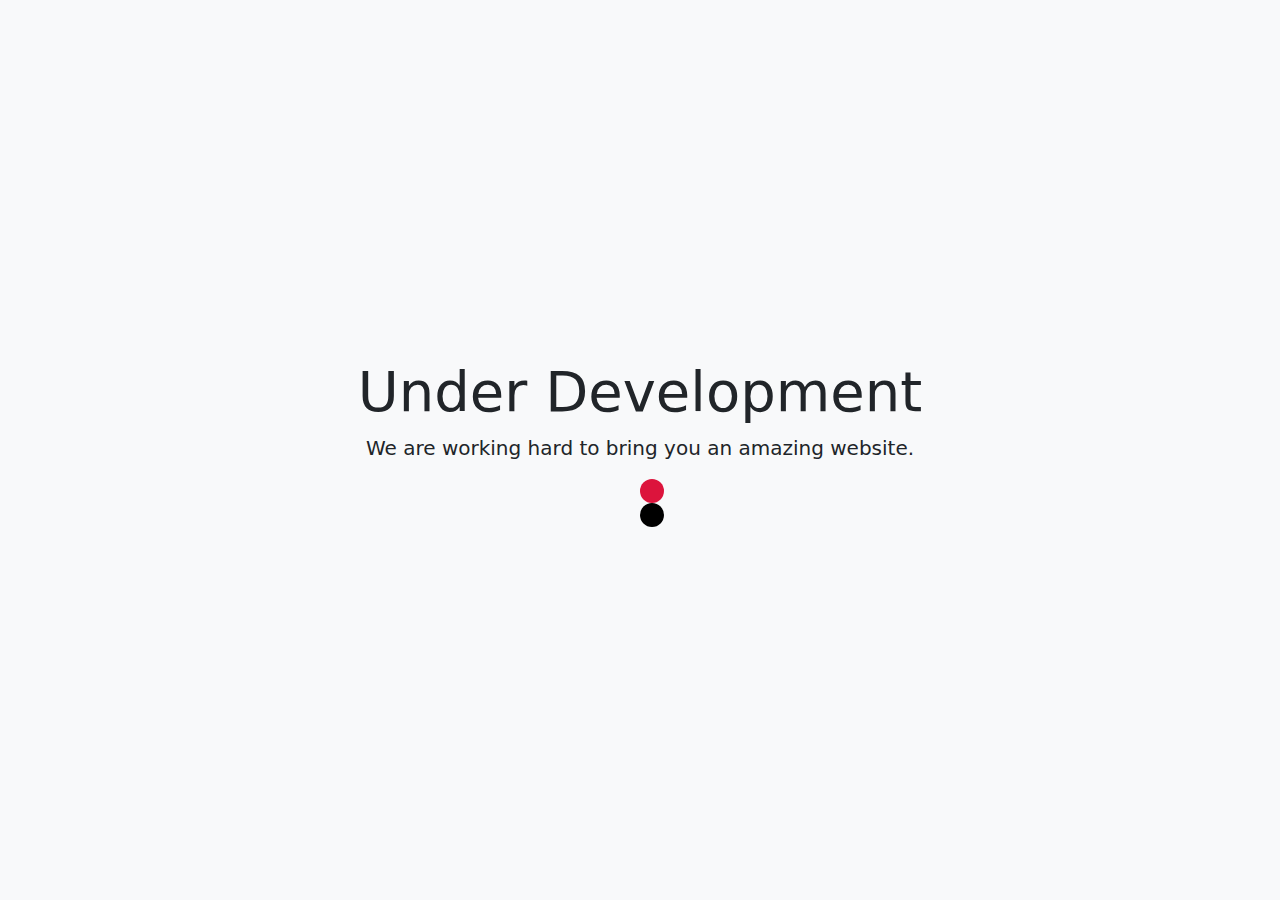
<file: underdev.html>
<!DOCTYPE html>
<html lang="en">
<head>
  <meta charset="UTF-8">
  <meta name="viewport" content="width=device-width, initial-scale=1.0">
  <title>Under Development</title>
  <link rel="stylesheet" href="https://cdn.jsdelivr.net/npm/bootstrap@5.3.0/dist/css/bootstrap.min.css">
  <style>
    /* Custom styles for the under development page */
    body {
      display: flex;
      justify-content: center;
      align-items: center;
      height: 100vh;
      background-color: #f8f9fa;
    }
    .loader {
  width: 48px;
  height: 48px;
  display: block;
  margin: 15px auto;
  position: relative;
  color: crimson;
  box-sizing: border-box;
  animation: rotation_19 1s linear infinite;
}

.loader::after,
.loader::before {
  content: '';
  box-sizing: border-box;
  position: absolute;
  width: 24px;
  height: 24px;
  top: 0;
  background-color: crimson;
  border-radius: 50%;
  animation: scale50 1s infinite ease-in-out;
}

.loader::before {
  top: auto;
  bottom: 0;
  background-color: #000;
  animation-delay: 0.5s;
}

@keyframes rotation_19 {
  0% {
    transform: rotate(0deg);
  }

  100% {
    transform: rotate(360deg);
  }
}

@keyframes scale50 {
  0%, 100% {
    transform: scale(0);
  }

  50% {
    transform: scale(1);
  }
} 











    .animated-text {
      animation: pulse 1s infinite;
    }

    @keyframes pulse {
      0% {
        opacity: 0;
      }
      50% {
        opacity: 1;
      }
      100% {
        opacity: 0;
      }
    }
  </style>
</head>
<body>
  <div class="container text-center">
    <h1 class="display-4">Under Development</h1>
    <p class="lead">We are working hard to bring you an amazing website.</p>
    <div class="animated-text">
     <!----<h2>Loading<span class="text-danger">...</span></h2>-->
    </div>
    <span class="loader"></span>

  <script src="https://cdn.jsdelivr.net/npm/bootstrap@5.3.0/dist/js/bootstrap.bundle.min.js"></script>
</body>
</html>
</file>
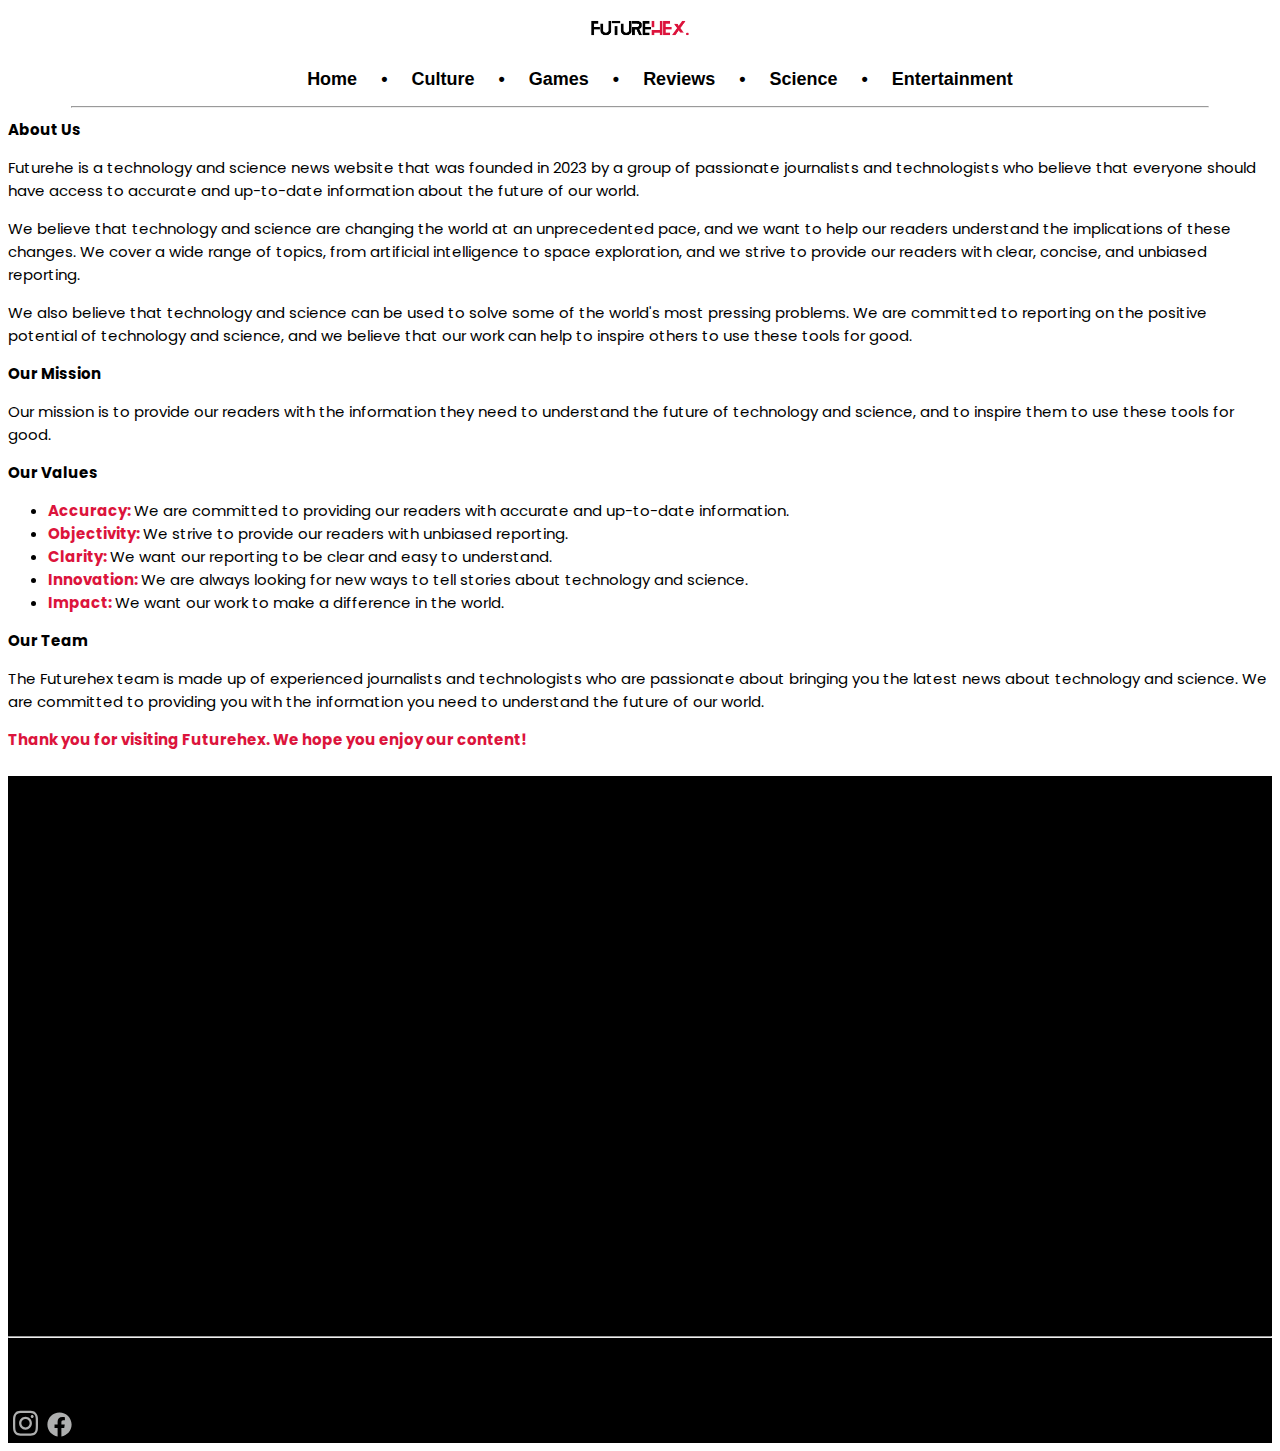
<file: legal/about.html>
<!DOCTYPE html>
<html lang="en">
<head>
    <meta charset="UTF-8">
    <meta http-equiv="X-UA-Compatible" content="IE=edge">
    <meta name="viewport" content="width=device-width, initial-scale=1.0">
    
    <title>FutureHex | About</title>

    <!---favicon-->
    <link rel="icon" type="image/x-icon" href="../assets/logo/lightfav.ico">

    <!-- CDN -->
    <link href="https://cdn.jsdelivr.net/npm/bootstrap@5.3.0/dist/css/bootstrap.min.css" rel="stylesheet" integrity="sha384-9ndCyUaIbzAi2FUVXJi0CjmCapSmO7SnpJef0486qhLnuZ2cdeRhO02iuK6FUUVM" crossorigin="anonymous">
    <script src="https://cdn.jsdelivr.net/npm/bootstrap@5.3.0/dist/js/bootstrap.bundle.min.js" integrity="sha384-geWF76RCwLtnZ8qwWowPQNguL3RmwHVBC9FhGdlKrxdiJJigb/j/68SIy3Te4Bkz" crossorigin="anonymous"></script>
    <link href="https://fonts.cdnfonts.com/css/thegoodmonolith" rel="stylesheet">
    <!--css-->
    <link rel="stylesheet" href="../css/style.css">
    <link rel="stylesheet" href="../css/template.css">


    </head>
    <body>

        <!--mobile view-->
<nav class="navbar navbar-expand-md">
    <div class="container-fluid">
      <a class="navbar-brand" href="#">
          <img src="../assets/logo/dark logo.png" id="navbar-logo" alt="">
      </a>
      <button id="nav-button" class="navbar-toggler" type="button" data-bs-toggle="collapse" data-bs-target="#navbarSupportedContent" aria-controls="navbarSupportedContent" aria-expanded="false" aria-label="Toggle navigation">
        <svg  width="50px" height="auto" viewBox="0 0 24 24" fill="#none" xmlns="http://www.w3.org/2000/svg">
          <path d="M4 17H8M12 17H20M4 12H20M4 7H12M16 7H20" stroke="#DC143C" stroke-width="1.5" stroke-linecap="round" stroke-linejoin="round"/>
        </svg>
      </button>
      <div class="collapse navbar-collapse" id="navbarSupportedContent">
  
        <ul class="navbar-nav" id="ul_navbar">
          <li class="nav-item">
              <a class="nav-link" href="#">Home </a>
          </li>
          <li class="nav-item">
              <a class="nav-link" href="#">Culture </a>
          </li>
          <li class="nav-item">
              <a class="nav-link" href="#">Games </a>
          </li>
          <li class="nav-item">
              <a class="nav-link" href="#">Reviews </a>
          </li>
          <li class="nav-item">
              <a class="nav-link" href="#">Science </a>
          </li>
          <li class="nav-item">
              <a class="nav-link" href="#">Entertainment </a>
          </li>
  
        </ul>
      
        <form class="d-flex" role="search">
          <button class="btn btn-outline-success" type="submit">Search</button>
        </form>
      </div>
    </div>
  
</nav> 
  <div class="body-form">
  
  <!----desktop view-->
    <div class="desktop-nav">
  
      <div class="img-logo-dark">
        <img src="../assets/logo/dark logo.png" alt="Futurehex-dark-logo">
      </div>
      <div class="nav-bar">
        <hr color="white" style="color: white;">
          <ul>
              <li>  <a class="nav-link" href="#">Home</a>    </li>
              <li>  <a class="nav-link" href="#">•</a>       </li>
              <li>  <a class="nav-link" href="#">Culture</a> </li>
              <li>  <a class="nav-link" href="#">•</a>       </li>
              <li>  <a class="nav-link" href="#">Games</a>   </li>
              <li>  <a class="nav-link" href="#">•</a>       </li>
              <li>  <a class="nav-link" href="#">Reviews</a> </li>
              <li>  <a class="nav-link" href="#">•</a>       </li>
              <li>  <a class="nav-link" href="#">Science</a> </li>
              <li>  <a class="nav-link" href="#">•</a>       </li>
              <li>  <a class="nav-link" href="#">Entertainment</a></li>
          </ul>
        <hr>
  
      </div>
    </div>
    </div>


    <div class="container ms-top-2 ms-bottom-2 me-top-2 me-bottom-2">
        <div class="text-center padding-3">
            <h1 class="my-4">About Us</h1>
        </div>
    
        <div class="p">
            <p>Futurehe is a technology and science news website that was founded in 2023 by a group of passionate journalists and technologists who believe that everyone should have access to accurate and up-to-date information about the future of our world.</p>
    
            <p>We believe that technology and science are changing the world at an unprecedented pace, and we want to help our readers understand the implications of these changes. We cover a wide range of topics, from artificial intelligence to space exploration, and we strive to provide our readers with clear, concise, and unbiased reporting.</p>
        
            <p>We also believe that technology and science can be used to solve some of the world's most pressing problems. We are committed to reporting on the positive potential of technology and science, and we believe that our work can help to inspire others to use these tools for good.</p>
        </div>
    
        <div class="text-center padding-3">
            <h2 class="my-4">Our Mission</h2>
        </div>
    
        <p>Our mission is to provide our readers with the information they need to understand the future of technology and science, and to inspire them to use these tools for good.</p>
    
        <div class="text-center padding-3">
            <h2 class="my-4">Our Values</h2>
        </div>
    
        <ul class="list-group">
            <li class="list-group-item"><strong style="color: #DC143C;">Accuracy: </strong> We are committed to providing our readers with accurate and up-to-date information.</li>
            <li class="list-group-item"><strong style="color: #DC143C;">Objectivity: </strong> We strive to provide our readers with unbiased reporting.</li>
            <li class="list-group-item"><strong style="color: #DC143C;">Clarity: </strong> We want our reporting to be clear and easy to understand.</li>
            <li class="list-group-item"><strong style="color: #DC143C;">Innovation: </strong> We are always looking for new ways to tell stories about technology and science.</li>
            <li class="list-group-item"><strong style="color: #DC143C;">Impact: </strong> We want our work to make a difference in the world.</li>
        </ul>
    
        <div class="text-center padding-3">
            <h2 class="my-4">Our Team</h2>
        </div>
    
        <p>The Futurehex team is made up of experienced journalists and technologists who are passionate about bringing you the latest news about technology and science. We are committed to providing you with the information you need to understand the future of our world.</p>
        <p class="text-center"><strong style="color: #DC143C;">Thank you for visiting Futurehex. We hope you enjoy our content!</strong></p>
    </div>
    

































































































</body>


       <!------------[footer]------------------->
  
  <footer class="bg-dark py-4 mt-4" id="footer-card">
    <div class="container">
      <div class="row">
        <div class="col-md-5">
          <h5 class="text-secondary mb-3">FUTUREHEX</h5>
          <p class="text-white">Your ultimate destination for immersive tech and science news. Explore the frontiers of innovation, stay informed about groundbreaking discoveries, and fuel your curiosity with our engaging and insightful content.</p>


        </div>
        <div class="col-md-4">
          <h5 class="text-secondary mb-3" id="footer-sub-title">About</h5>
          <ul class="list-unstyled text-white">
            <li class="footer-list"><a href="index.html" class="text-white" id="footer-navs">FutureHex</a></li>
            <li class="footer-list"><a href="contact.html" class="text-white" id="footer-navs">FAQ</a></li>
            <li class="footer-list"><a href="./about.html" class="text-white" id="footer-navs">About</a></li>
            <li class="footer-list"><a href="work.html" class="text-white" id="footer-navs">Site map</a></li>
          </ul>
        </div>

        <div class="col-md-3">
          <h5 class="text-secondary mb-3">Contact</h5>
          <ul class="list-unstyled text-white">
            <li class="footer-list"><a href="" class="text-white" id="footer-navs" > Contact US  </a></li>
            <li class="footer-list"><a href="" class="text-white" id="footer-navs"> Terms of service </a></li>
            <li class="footer-list"><a href="./policy.html" class="text-white" id="footer-navs"> Privacy policy  </a> </li>
            <li class="footer-list"><a href="" class="text-white" id="footer-navs"> Contact Developers </a> </li>
         </ul>
         </div>
      </div>

      <hr  id="hr-footer">
        <p class="text-center text-white" style="margin-top: 10px;">Copyright &copy; 2023 futurehex. All rights reserved.</p>

      <!--<br>--->
      <div class="d-flex flex-row-reverse">
        <br>
        <a href="">
          <svg id="footer-svg" xmlns="http://www.w3.org/2000/svg" viewBox="0 0 448 512"><!--! Font Awesome Pro 6.3.0 by @fontawesome - https://fontawesome.com License - https://fontawesome.com/license (Commercial License) Copyright 2023 Fonticons, Inc. --><path d="M224.1 141c-63.6 0-114.9 51.3-114.9 114.9s51.3 114.9 114.9 114.9S339 319.5 339 255.9 287.7 141 224.1 141zm0 189.6c-41.1 0-74.7-33.5-74.7-74.7s33.5-74.7 74.7-74.7 74.7 33.5 74.7 74.7-33.6 74.7-74.7 74.7zm146.4-194.3c0 14.9-12 26.8-26.8 26.8-14.9 0-26.8-12-26.8-26.8s12-26.8 26.8-26.8 26.8 12 26.8 26.8zm76.1 27.2c-1.7-35.9-9.9-67.7-36.2-93.9-26.2-26.2-58-34.4-93.9-36.2-37-2.1-147.9-2.1-184.9 0-35.8 1.7-67.6 9.9-93.9 36.1s-34.4 58-36.2 93.9c-2.1 37-2.1 147.9 0 184.9 1.7 35.9 9.9 67.7 36.2 93.9s58 34.4 93.9 36.2c37 2.1 147.9 2.1 184.9 0 35.9-1.7 67.7-9.9 93.9-36.2 26.2-26.2 34.4-58 36.2-93.9 2.1-37 2.1-147.8 0-184.8zM398.8 388c-7.8 19.6-22.9 34.7-42.6 42.6-29.5 11.7-99.5 9-132.1 9s-102.7 2.6-132.1-9c-19.6-7.8-34.7-22.9-42.6-42.6-11.7-29.5-9-99.5-9-132.1s-2.6-102.7 9-132.1c7.8-19.6 22.9-34.7 42.6-42.6 29.5-11.7 99.5-9 132.1-9s102.7-2.6 132.1 9c19.6 7.8 34.7 22.9 42.6 42.6 11.7 29.5 9 99.5 9 132.1s2.7 102.7-9 132.1z"/></svg>
        </a>
        <a href="">
          <svg id="footer-svg"  xmlns="http://www.w3.org/2000/svg" viewBox="0 0 512 512"><!--! Font Awesome Pro 6.3.0 by @fontawesome - https://fontawesome.com License - https://fontawesome.com/license (Commercial License) Copyright 2023 Fonticons, Inc. --><path d="M504 256C504 119 393 8 256 8S8 119 8 256c0 123.78 90.69 226.38 209.25 245V327.69h-63V256h63v-54.64c0-62.15 37-96.48 93.67-96.48 27.14 0 55.52 4.84 55.52 4.84v61h-31.28c-30.8 0-40.41 19.12-40.41 38.73V256h68.78l-11 71.69h-57.78V501C413.31 482.38 504 379.78 504 256z"/></svg>
        </a>
      </div>

    </div>
  </footer>   

</html>
</file>
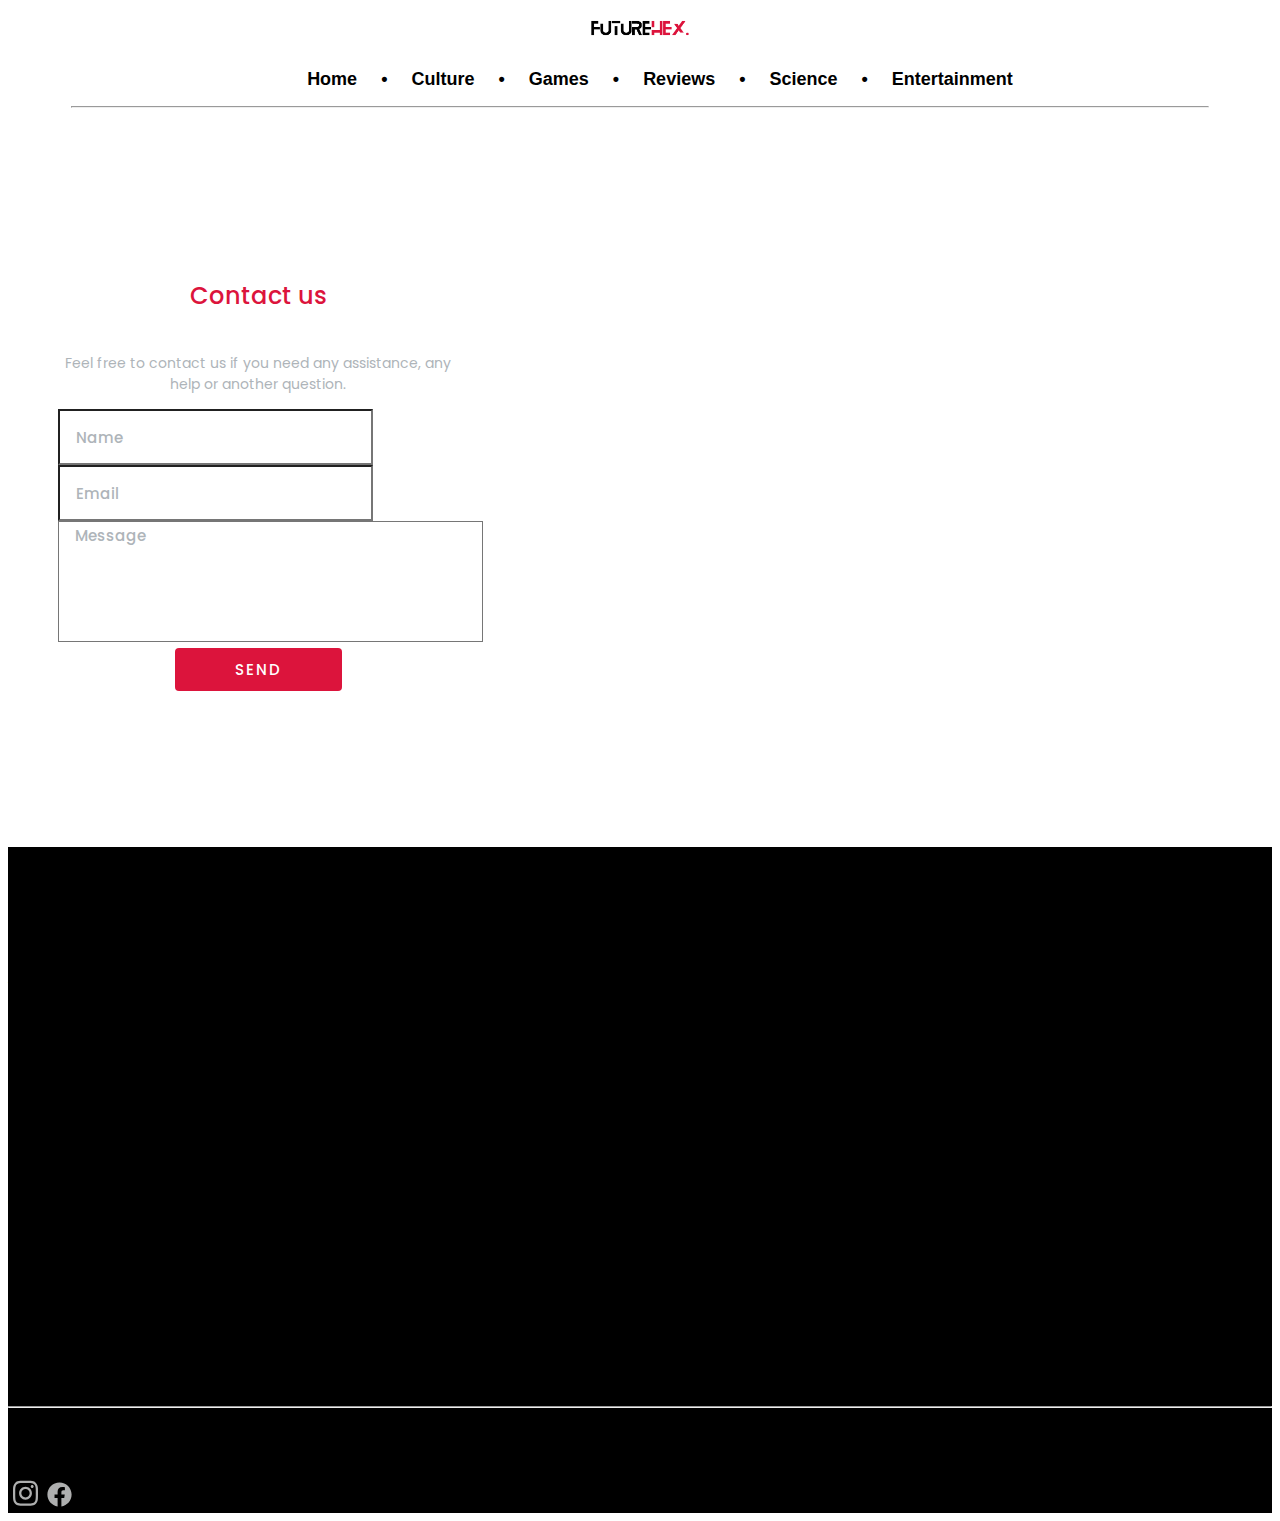
<file: legal/contact.html>
<!DOCTYPE html>
<html lang="en">
<head>
    <meta charset="UTF-8">
    <meta http-equiv="X-UA-Compatible" content="IE=edge">
    <meta name="viewport" content="width=device-width, initial-scale=1.0">
    
    <title>FutureHex | contact</title>

    <!---favicon-->
    <link rel="icon" type="image/x-icon" href="../assets/logo/lightfav.ico">

    <!-- CDN -->
    <link href="https://cdn.jsdelivr.net/npm/bootstrap@5.3.0/dist/css/bootstrap.min.css" rel="stylesheet" integrity="sha384-9ndCyUaIbzAi2FUVXJi0CjmCapSmO7SnpJef0486qhLnuZ2cdeRhO02iuK6FUUVM" crossorigin="anonymous">
    <script src="https://cdn.jsdelivr.net/npm/bootstrap@5.3.0/dist/js/bootstrap.bundle.min.js" integrity="sha384-geWF76RCwLtnZ8qwWowPQNguL3RmwHVBC9FhGdlKrxdiJJigb/j/68SIy3Te4Bkz" crossorigin="anonymous"></script>
    <link href="https://fonts.cdnfonts.com/css/thegoodmonolith" rel="stylesheet">
    <!--css-->
    <link rel="stylesheet" href="../css/style.css">
    <link rel="stylesheet" href="../css/template.css">
    <link rel="stylesheet" href="./css/contact.css">


    </head>
    <body>

        <!--mobile view-->
<nav class="navbar navbar-expand-md">
    <div class="container-fluid">
      <a class="navbar-brand" href="#">
          <img src="../assets/logo/dark logo.png" id="navbar-logo" alt="">
      </a>
      <button id="nav-button" class="navbar-toggler" type="button" data-bs-toggle="collapse" data-bs-target="#navbarSupportedContent" aria-controls="navbarSupportedContent" aria-expanded="false" aria-label="Toggle navigation">
        <svg  width="50px" height="auto" viewBox="0 0 24 24" fill="#none" xmlns="http://www.w3.org/2000/svg">
          <path d="M4 17H8M12 17H20M4 12H20M4 7H12M16 7H20" stroke="#DC143C" stroke-width="1.5" stroke-linecap="round" stroke-linejoin="round"/>
        </svg>
      </button>
      <div class="collapse navbar-collapse" id="navbarSupportedContent">
  
        <ul class="navbar-nav" id="ul_navbar">
          <li class="nav-item">
              <a class="nav-link" href="#">Home </a>
          </li>
          <li class="nav-item">
              <a class="nav-link" href="#">Culture </a>
          </li>
          <li class="nav-item">
              <a class="nav-link" href="#">Games </a>
          </li>
          <li class="nav-item">
              <a class="nav-link" href="#">Reviews </a>
          </li>
          <li class="nav-item">
              <a class="nav-link" href="#">Science </a>
          </li>
          <li class="nav-item">
              <a class="nav-link" href="#">Entertainment </a>
          </li>
  
        </ul>
      
        <form class="d-flex" role="search">
          <button class="btn btn-outline-success" type="submit">Search</button>
        </form>
      </div>
    </div>
  
</nav> 
  <div class="body-form">
  
  <!----desktop view-->
    <div class="desktop-nav">
  
      <div class="img-logo-dark">
        <img src="../assets/logo/dark logo.png" alt="Futurehex-dark-logo">
      </div>
      <div class="nav-bar">
        <hr color="white" style="color: white;">
          <ul>
              <li>  <a class="nav-link" href="#">Home</a>    </li>
              <li>  <a class="nav-link" href="#">•</a>       </li>
              <li>  <a class="nav-link" href="#">Culture</a> </li>
              <li>  <a class="nav-link" href="#">•</a>       </li>
              <li>  <a class="nav-link" href="#">Games</a>   </li>
              <li>  <a class="nav-link" href="#">•</a>       </li>
              <li>  <a class="nav-link" href="#">Reviews</a> </li>
              <li>  <a class="nav-link" href="#">•</a>       </li>
              <li>  <a class="nav-link" href="#">Science</a> </li>
              <li>  <a class="nav-link" href="#">•</a>       </li>
              <li>  <a class="nav-link" href="#">Entertainment</a></li>
          </ul>
        <hr>
  
      </div>
    </div>
    </div>





    <div>
        <div class="contact-form-wrapper d-flex justify-content-center">
          <form action="#" class="contact-form bg-dark">
            <h5 class="title">Contact us</h5>
            <p class="description">Feel free to contact us if you need any assistance, any help or another question.
            </p>
            <div>
              <input type="text" class="form-control rounded border-white mb-3 form-input" id="name" placeholder="Name" required>
            </div>
            <div>
              <input type="email" class="form-control rounded border-white mb-3 form-input" placeholder="Email" required>
            </div>
            <div>
              <textarea id="message" class="form-control rounded border-white mb-3 form-text-area" rows="5" cols="30" placeholder="Message" required></textarea>
            </div>
            <div class="submit-button-wrapper">
              <input type="submit" value="Send">
            </div>
          </form>
        </div>
      </div>



















































































































</body>


<!------------[footer]------------------->

<footer class="bg-dark py-4 mt-4" id="footer-card">
<div class="container">
<div class="row">
 <div class="col-md-5">
   <h5 class="text-secondary mb-3">FUTUREHEX</h5>
   <p class="text-white">Your ultimate destination for immersive tech and science news. Explore the frontiers of innovation, stay informed about groundbreaking discoveries, and fuel your curiosity with our engaging and insightful content.</p>


 </div>
 <div class="col-md-4">
   <h5 class="text-secondary mb-3" id="footer-sub-title">About</h5>
   <ul class="list-unstyled text-white">
     <li class="footer-list"><a href="../index.html" class="text-white" id="footer-navs">FutureHex</a></li>
     <li class="footer-list"><a href="./contact.html" class="text-white" id="footer-navs">FAQ</a></li>
     <li class="footer-list"><a href="./about.html" class="text-white" id="footer-navs">About</a></li>
     <li class="footer-list"><a href="work.html" class="text-white" id="footer-navs">Site map</a></li>
   </ul>
 </div>

 <div class="col-md-3">
   <h5 class="text-secondary mb-3">Contact</h5>
   <ul class="list-unstyled text-white">
     <li class="footer-list"><a href="./contact.html" class="text-white" id="footer-navs" > Contact US  </a></li>
     <li class="footer-list"><a href="./terms.html" class="text-white" id="footer-navs"> Terms of service </a></li>
     <li class="footer-list"><a href="./policy.html" class="text-white" id="footer-navs"> Privacy policy  </a> </li>
     <li class="footer-list"><a href="./contact.html" class="text-white" id="footer-navs"> Contact Developers </a> </li>
  </ul>
  </div>
</div>

<hr  id="hr-footer">
 <p class="text-center text-white" style="margin-top: 10px;">Copyright &copy; 2023 futurehex. All rights reserved.</p>

<!--<br>--->
<div class="d-flex flex-row-reverse">
 <br>
 <a href="">
   <svg id="footer-svg" xmlns="http://www.w3.org/2000/svg" viewBox="0 0 448 512"><!--! Font Awesome Pro 6.3.0 by @fontawesome - https://fontawesome.com License - https://fontawesome.com/license (Commercial License) Copyright 2023 Fonticons, Inc. --><path d="M224.1 141c-63.6 0-114.9 51.3-114.9 114.9s51.3 114.9 114.9 114.9S339 319.5 339 255.9 287.7 141 224.1 141zm0 189.6c-41.1 0-74.7-33.5-74.7-74.7s33.5-74.7 74.7-74.7 74.7 33.5 74.7 74.7-33.6 74.7-74.7 74.7zm146.4-194.3c0 14.9-12 26.8-26.8 26.8-14.9 0-26.8-12-26.8-26.8s12-26.8 26.8-26.8 26.8 12 26.8 26.8zm76.1 27.2c-1.7-35.9-9.9-67.7-36.2-93.9-26.2-26.2-58-34.4-93.9-36.2-37-2.1-147.9-2.1-184.9 0-35.8 1.7-67.6 9.9-93.9 36.1s-34.4 58-36.2 93.9c-2.1 37-2.1 147.9 0 184.9 1.7 35.9 9.9 67.7 36.2 93.9s58 34.4 93.9 36.2c37 2.1 147.9 2.1 184.9 0 35.9-1.7 67.7-9.9 93.9-36.2 26.2-26.2 34.4-58 36.2-93.9 2.1-37 2.1-147.8 0-184.8zM398.8 388c-7.8 19.6-22.9 34.7-42.6 42.6-29.5 11.7-99.5 9-132.1 9s-102.7 2.6-132.1-9c-19.6-7.8-34.7-22.9-42.6-42.6-11.7-29.5-9-99.5-9-132.1s-2.6-102.7 9-132.1c7.8-19.6 22.9-34.7 42.6-42.6 29.5-11.7 99.5-9 132.1-9s102.7-2.6 132.1 9c19.6 7.8 34.7 22.9 42.6 42.6 11.7 29.5 9 99.5 9 132.1s2.7 102.7-9 132.1z"/></svg>
 </a>
 <a href="">
   <svg id="footer-svg"  xmlns="http://www.w3.org/2000/svg" viewBox="0 0 512 512"><!--! Font Awesome Pro 6.3.0 by @fontawesome - https://fontawesome.com License - https://fontawesome.com/license (Commercial License) Copyright 2023 Fonticons, Inc. --><path d="M504 256C504 119 393 8 256 8S8 119 8 256c0 123.78 90.69 226.38 209.25 245V327.69h-63V256h63v-54.64c0-62.15 37-96.48 93.67-96.48 27.14 0 55.52 4.84 55.52 4.84v61h-31.28c-30.8 0-40.41 19.12-40.41 38.73V256h68.78l-11 71.69h-57.78V501C413.31 482.38 504 379.78 504 256z"/></svg>
 </a>
</div>

</div>
</footer>   

</html>
</file>
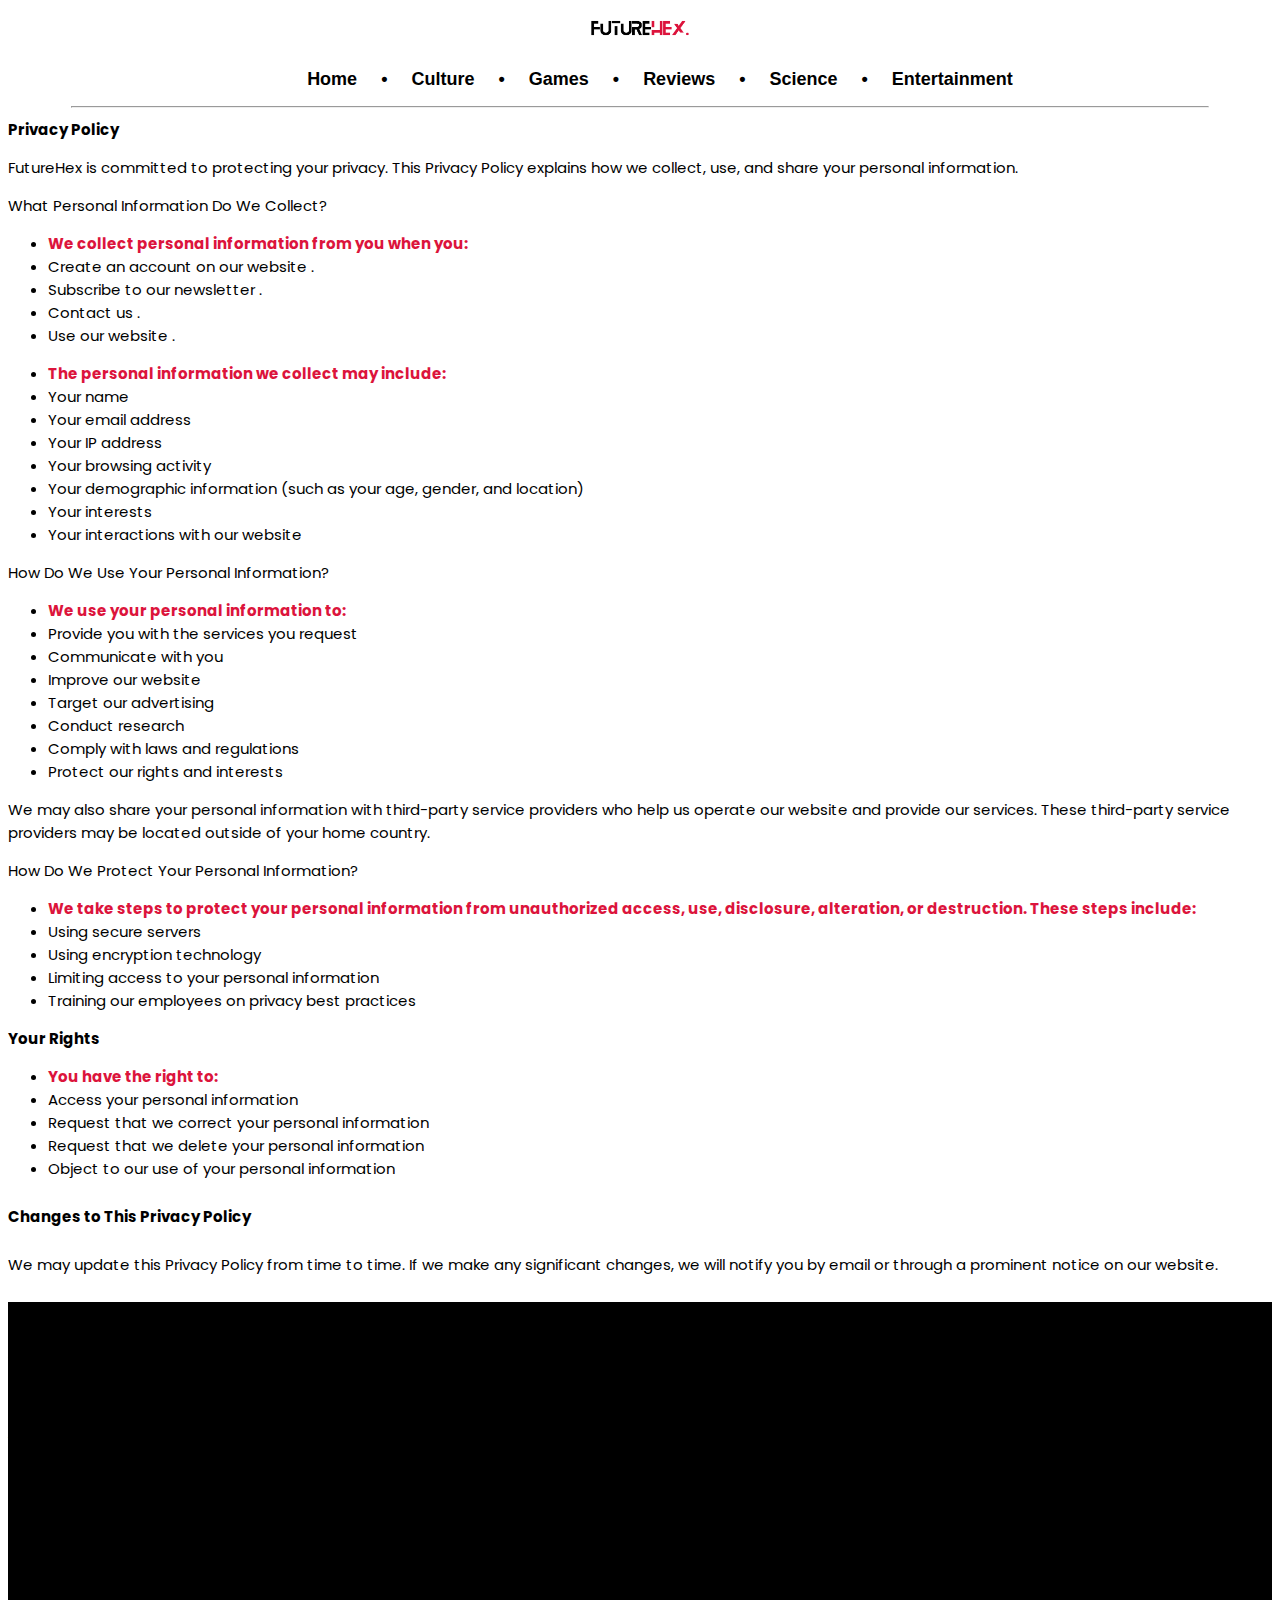
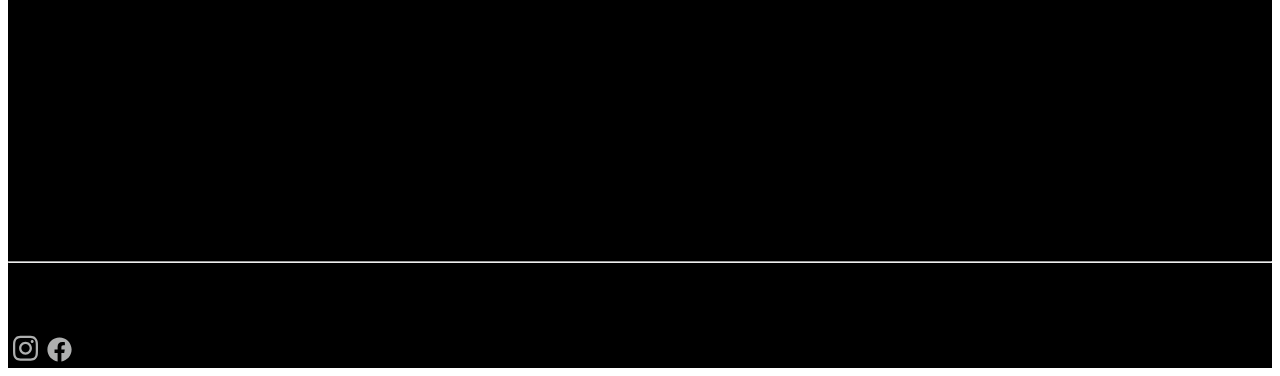
<file: legal/policy.html>
<!DOCTYPE html>
<html lang="en">
<head>
    <meta charset="UTF-8">
    <meta http-equiv="X-UA-Compatible" content="IE=edge">
    <meta name="viewport" content="width=device-width, initial-scale=1.0">
    
    <title>FutureHex | Privacy policy</title>

    <!---favicon-->
    <link rel="icon" type="image/x-icon" href="../assets/logo/lightfav.ico">

    <!-- CDN -->
    <link href="https://cdn.jsdelivr.net/npm/bootstrap@5.3.0/dist/css/bootstrap.min.css" rel="stylesheet" integrity="sha384-9ndCyUaIbzAi2FUVXJi0CjmCapSmO7SnpJef0486qhLnuZ2cdeRhO02iuK6FUUVM" crossorigin="anonymous">
    <script src="https://cdn.jsdelivr.net/npm/bootstrap@5.3.0/dist/js/bootstrap.bundle.min.js" integrity="sha384-geWF76RCwLtnZ8qwWowPQNguL3RmwHVBC9FhGdlKrxdiJJigb/j/68SIy3Te4Bkz" crossorigin="anonymous"></script>
    <link href="https://fonts.cdnfonts.com/css/thegoodmonolith" rel="stylesheet">
    <!--css-->
    <link rel="stylesheet" href="../css/style.css">
    <link rel="stylesheet" href="../css/template.css">



    </head>
    <body>

        <!--mobile view-->
<nav class="navbar navbar-expand-md">
    <div class="container-fluid">
      <a class="navbar-brand" href="#">
          <img src="../assets/logo/dark logo.png" id="navbar-logo" alt="">
      </a>
      <button id="nav-button" class="navbar-toggler" type="button" data-bs-toggle="collapse" data-bs-target="#navbarSupportedContent" aria-controls="navbarSupportedContent" aria-expanded="false" aria-label="Toggle navigation">
        <svg  width="50px" height="auto" viewBox="0 0 24 24" fill="#none" xmlns="http://www.w3.org/2000/svg">
          <path d="M4 17H8M12 17H20M4 12H20M4 7H12M16 7H20" stroke="#DC143C" stroke-width="1.5" stroke-linecap="round" stroke-linejoin="round"/>
        </svg>
      </button>
      <div class="collapse navbar-collapse" id="navbarSupportedContent">
  
        <ul class="navbar-nav" id="ul_navbar">
          <li class="nav-item">
              <a class="nav-link" href="#">Home </a>
          </li>
          <li class="nav-item">
              <a class="nav-link" href="#">Culture </a>
          </li>
          <li class="nav-item">
              <a class="nav-link" href="#">Games </a>
          </li>
          <li class="nav-item">
              <a class="nav-link" href="#">Reviews </a>
          </li>
          <li class="nav-item">
              <a class="nav-link" href="#">Science </a>
          </li>
          <li class="nav-item">
              <a class="nav-link" href="#">Entertainment </a>
          </li>
  
        </ul>
      
        <form class="d-flex" role="search">
          <button class="btn btn-outline-success" type="submit">Search</button>
        </form>
      </div>
    </div>
  
</nav> 
  <div class="body-form">
  
  <!----desktop view-->
    <div class="desktop-nav">
  
      <div class="img-logo-dark">
        <img src="../assets/logo/dark logo.png" alt="Futurehex-dark-logo">
      </div>
      <div class="nav-bar">
        <hr color="white" style="color: white;">
          <ul>
              <li>  <a class="nav-link" href="#">Home</a>    </li>
              <li>  <a class="nav-link" href="#">•</a>       </li>
              <li>  <a class="nav-link" href="#">Culture</a> </li>
              <li>  <a class="nav-link" href="#">•</a>       </li>
              <li>  <a class="nav-link" href="#">Games</a>   </li>
              <li>  <a class="nav-link" href="#">•</a>       </li>
              <li>  <a class="nav-link" href="#">Reviews</a> </li>
              <li>  <a class="nav-link" href="#">•</a>       </li>
              <li>  <a class="nav-link" href="#">Science</a> </li>
              <li>  <a class="nav-link" href="#">•</a>       </li>
              <li>  <a class="nav-link" href="#">Entertainment</a></li>
          </ul>
        <hr>
  
      </div>
    </div>
    </div>


    <div class="container ms-top-2 ms-bottom-2 me-top-2 me-bottom-2">
        <div class="text-center padding-3">
            <h1 class="my-4">Privacy Policy</h1>       
        </div>
        <p class="my-4">FutureHex is committed to protecting your privacy. This Privacy Policy explains how we collect, use, and share your personal information.</p>
        <p class="my-4">What Personal Information Do We Collect?</p>

        <ul class="list-group">
            <li class="list-group-item"><strong style="color: #DC143C;">We collect personal information from you when you:</strong></li>
            <li class="list-group-item">Create an account on our website .</li>
            <li class="list-group-item">Subscribe to our newsletter .</li>
            <li class="list-group-item">Contact us . </li>
            <li class="list-group-item">Use our website . </li>
        </ul>

        <ul class="list-group my-5">
            <li class="list-group-item"><strong style="color: #DC143C;">The personal information we collect may include:</strong></li>
            <li class="list-group-item">Your name</li>
            <li class="list-group-item">Your email address</li>
            <li class="list-group-item">Your IP address </li>
            <li class="list-group-item">Your browsing activity</li>
            <li class="list-group-item">Your demographic information (such as your age, gender, and location)</li>
            <li class="list-group-item">Your interests</li>
            <li class="list-group-item">Your interactions with our website</li>
        </ul>

        <p class="my-4">How Do We Use Your Personal Information?</p>

        
        <ul class="list-group my-5">
            <li class="list-group-item"><strong style="color: #DC143C;">We use your personal information to:</strong></li>
            <li class="list-group-item">Provide you with the services you request</li>
            <li class="list-group-item">Communicate with you</li>
            <li class="list-group-item">Improve our website</li>
            <li class="list-group-item">Target our advertising</li>
            <li class="list-group-item">Conduct research</li>
            <li class="list-group-item">Comply with laws and regulations</li>
            <li class="list-group-item">Protect our rights and interests</li>
        </ul>

        <p class="my-4">We may also share your personal information with third-party service providers who help us operate our website and provide our services. These third-party service providers may be located outside of your home country.</p>

        <p class="my-4">How Do We Protect Your Personal Information?</p>

        <ul class="list-group my-5">
            <li class="list-group-item"><strong style="color: #DC143C;">We take steps to protect your personal information from unauthorized access, use, disclosure, alteration, or destruction. These steps include:</strong></li>
            <li class="list-group-item">Using secure servers</li>
            <li class="list-group-item">Using encryption technology</li>
            <li class="list-group-item">Limiting access to your personal information</li>
            <li class="list-group-item">Training our employees on privacy best practices</li>
        </ul>

        <div class="text-center padding-3">
            <h3 class="my-4">Your Rights</h3>       
        </div>

        <ul class="list-group my-5">
            <li class="list-group-item"><strong style="color: #DC143C;">You have the right to:</strong></li>
            <li class="list-group-item">Access your personal information</li>
            <li class="list-group-item">Request that we correct your personal information</li>
            <li class="list-group-item">Request that we delete your personal information</li>
            <li class="list-group-item">Object to our use of your personal information</li>
        </ul>

        <div class="text-center padding-3">
            <h5 class="my-4">Changes to This Privacy Policy</h5>  
            <p>We may update this Privacy Policy from time to time. If we make any significant changes, we will notify you by email or through a prominent notice on our website.</p>     
        </div>

    </div>
    

































































































</body>


       <!------------[footer]------------------->
  
  <footer class="bg-dark py-4 mt-4" id="footer-card">
    <div class="container">
      <div class="row">
        <div class="col-md-5">
          <h5 class="text-secondary mb-3">FUTUREHEX</h5>
          <p class="text-white">Your ultimate destination for immersive tech and science news. Explore the frontiers of innovation, stay informed about groundbreaking discoveries, and fuel your curiosity with our engaging and insightful content.</p>


        </div>
        <div class="col-md-4">
          <h5 class="text-secondary mb-3" id="footer-sub-title">About</h5>
          <ul class="list-unstyled text-white">
            <li class="footer-list"><a href="../index.html" class="text-white" id="footer-navs">FutureHex</a></li>
            <li class="footer-list"><a href="./contact.html" class="text-white" id="footer-navs">FAQ</a></li>
            <li class="footer-list"><a href="./about.html" class="text-white" id="footer-navs">About</a></li>
            <li class="footer-list"><a href="work.html" class="text-white" id="footer-navs">Site map</a></li>
          </ul>
        </div>

        <div class="col-md-3">
          <h5 class="text-secondary mb-3">Contact</h5>
          <ul class="list-unstyled text-white">
            <li class="footer-list"><a href="./contact.html" class="text-white" id="footer-navs" > Contact US  </a></li>
            <li class="footer-list"><a href="./terms.html" class="text-white" id="footer-navs"> Terms of service </a></li>
            <li class="footer-list"><a href="./policy.html" class="text-white" id="footer-navs"> Privacy policy  </a> </li>
            <li class="footer-list"><a href="./contact.html" class="text-white" id="footer-navs"> Contact Developers </a> </li>
         </ul>
         </div>
      </div>

      <hr  id="hr-footer">
        <p class="text-center text-white" style="margin-top: 10px;">Copyright &copy; 2023 futurehex. All rights reserved.</p>

      <!--<br>--->
      <div class="d-flex flex-row-reverse">
        <br>
        <a href="">
          <svg id="footer-svg" xmlns="http://www.w3.org/2000/svg" viewBox="0 0 448 512"><!--! Font Awesome Pro 6.3.0 by @fontawesome - https://fontawesome.com License - https://fontawesome.com/license (Commercial License) Copyright 2023 Fonticons, Inc. --><path d="M224.1 141c-63.6 0-114.9 51.3-114.9 114.9s51.3 114.9 114.9 114.9S339 319.5 339 255.9 287.7 141 224.1 141zm0 189.6c-41.1 0-74.7-33.5-74.7-74.7s33.5-74.7 74.7-74.7 74.7 33.5 74.7 74.7-33.6 74.7-74.7 74.7zm146.4-194.3c0 14.9-12 26.8-26.8 26.8-14.9 0-26.8-12-26.8-26.8s12-26.8 26.8-26.8 26.8 12 26.8 26.8zm76.1 27.2c-1.7-35.9-9.9-67.7-36.2-93.9-26.2-26.2-58-34.4-93.9-36.2-37-2.1-147.9-2.1-184.9 0-35.8 1.7-67.6 9.9-93.9 36.1s-34.4 58-36.2 93.9c-2.1 37-2.1 147.9 0 184.9 1.7 35.9 9.9 67.7 36.2 93.9s58 34.4 93.9 36.2c37 2.1 147.9 2.1 184.9 0 35.9-1.7 67.7-9.9 93.9-36.2 26.2-26.2 34.4-58 36.2-93.9 2.1-37 2.1-147.8 0-184.8zM398.8 388c-7.8 19.6-22.9 34.7-42.6 42.6-29.5 11.7-99.5 9-132.1 9s-102.7 2.6-132.1-9c-19.6-7.8-34.7-22.9-42.6-42.6-11.7-29.5-9-99.5-9-132.1s-2.6-102.7 9-132.1c7.8-19.6 22.9-34.7 42.6-42.6 29.5-11.7 99.5-9 132.1-9s102.7-2.6 132.1 9c19.6 7.8 34.7 22.9 42.6 42.6 11.7 29.5 9 99.5 9 132.1s2.7 102.7-9 132.1z"/></svg>
        </a>
        <a href="">
          <svg id="footer-svg"  xmlns="http://www.w3.org/2000/svg" viewBox="0 0 512 512"><!--! Font Awesome Pro 6.3.0 by @fontawesome - https://fontawesome.com License - https://fontawesome.com/license (Commercial License) Copyright 2023 Fonticons, Inc. --><path d="M504 256C504 119 393 8 256 8S8 119 8 256c0 123.78 90.69 226.38 209.25 245V327.69h-63V256h63v-54.64c0-62.15 37-96.48 93.67-96.48 27.14 0 55.52 4.84 55.52 4.84v61h-31.28c-30.8 0-40.41 19.12-40.41 38.73V256h68.78l-11 71.69h-57.78V501C413.31 482.38 504 379.78 504 256z"/></svg>
        </a>
      </div>

    </div>
  </footer>   

</html>
</file>
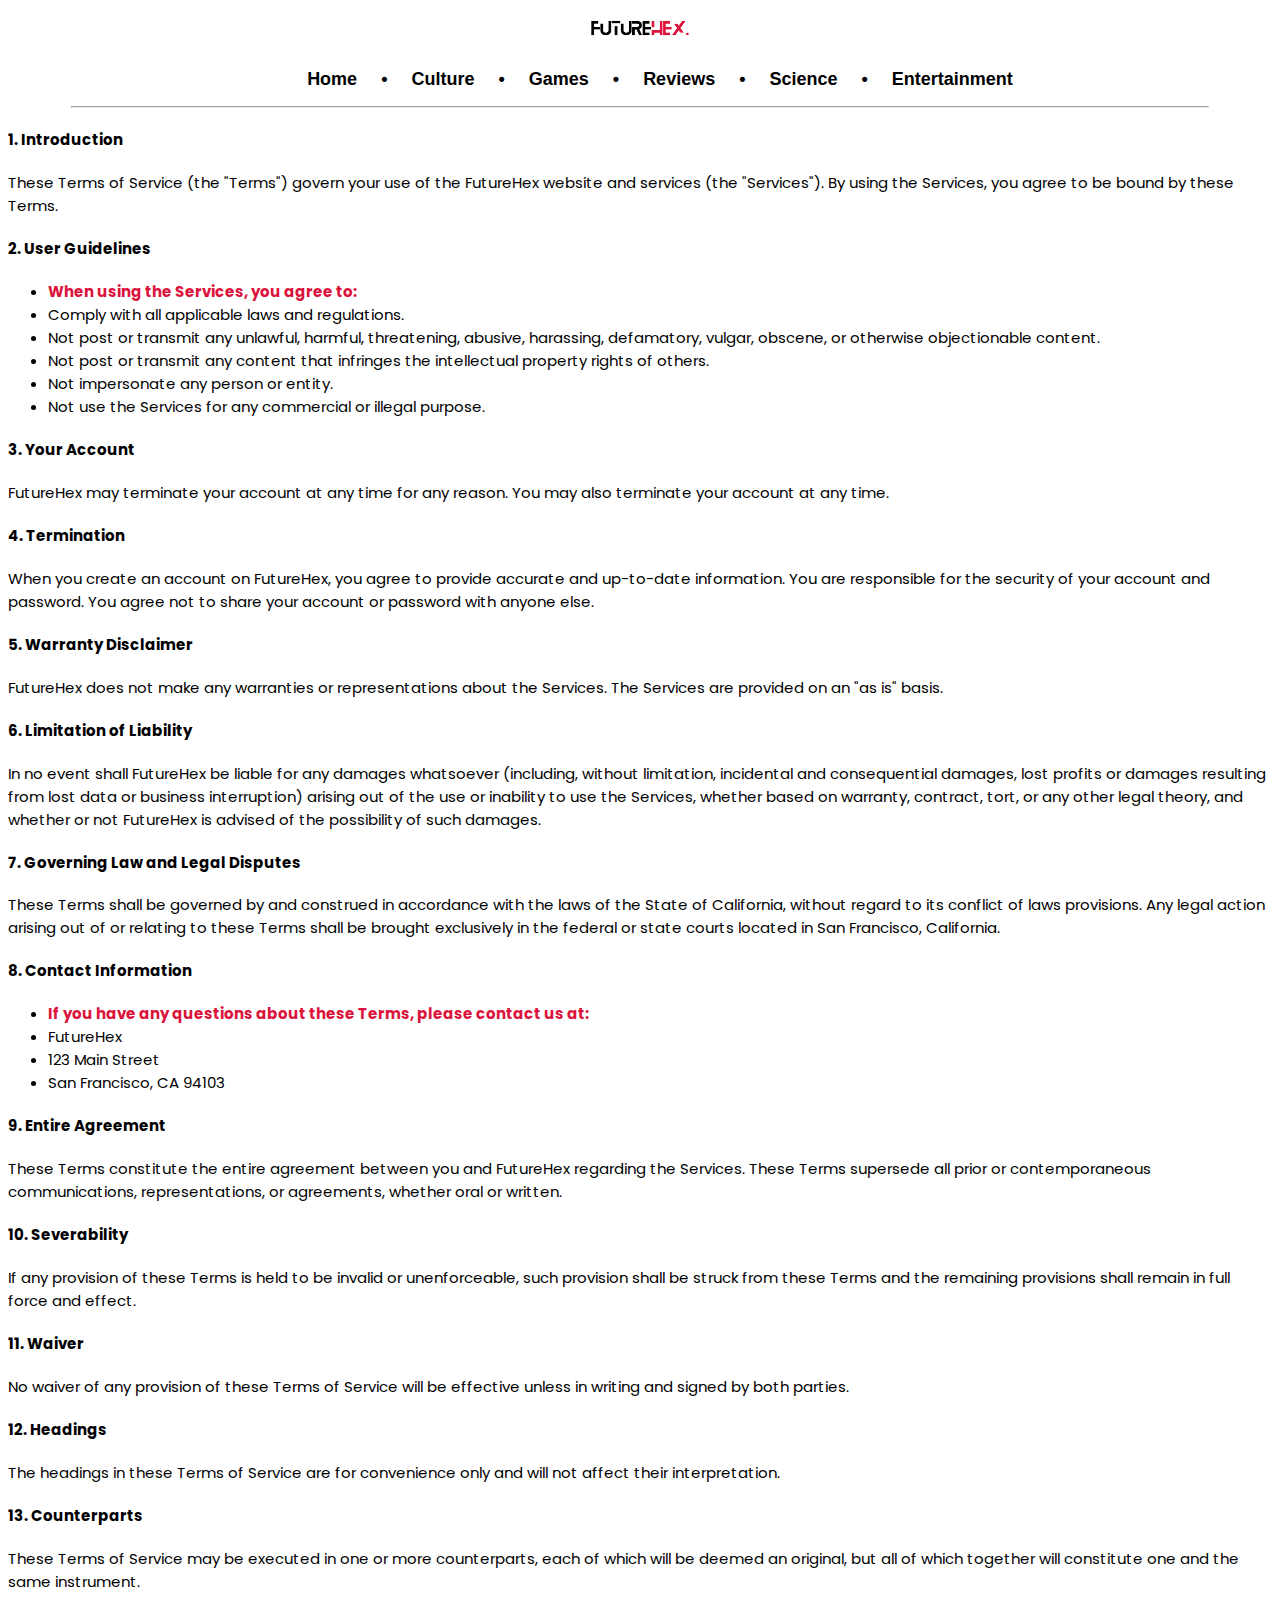
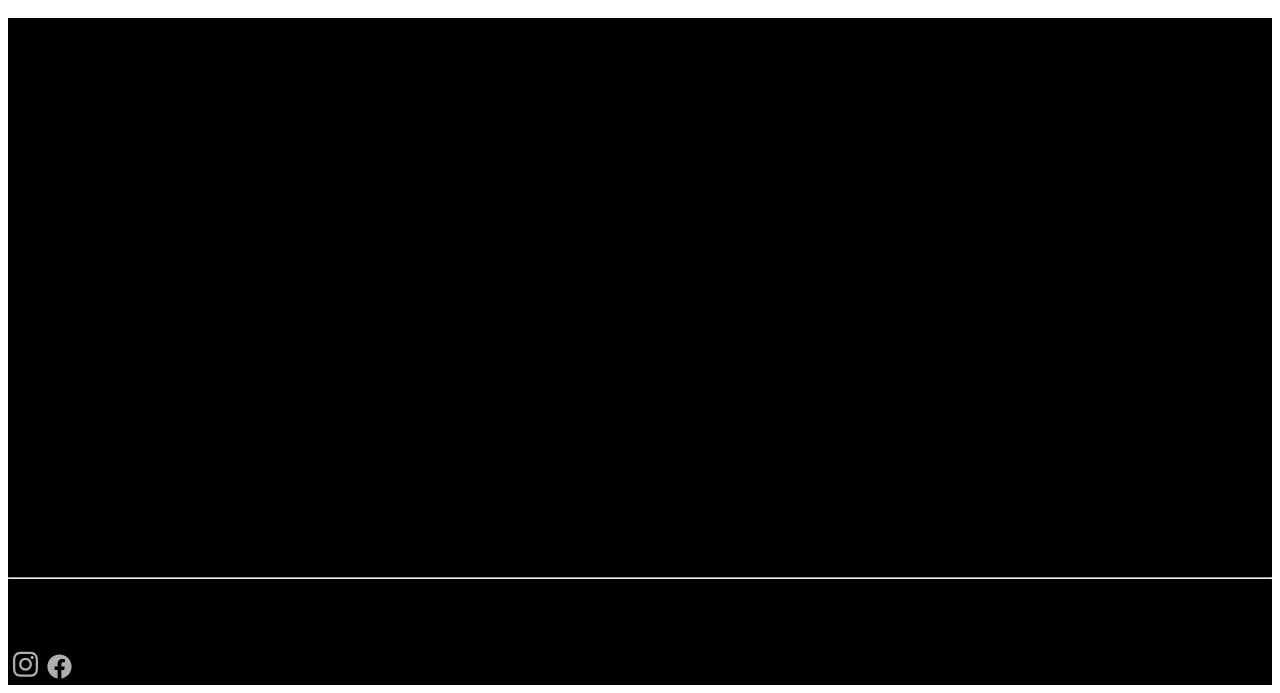
<file: legal/terms.html>
<!DOCTYPE html>
<html lang="en">
<head>
    <meta charset="UTF-8">
    <meta http-equiv="X-UA-Compatible" content="IE=edge">
    <meta name="viewport" content="width=device-width, initial-scale=1.0">
    
    <title>FutureHex | Terms of service</title>

    <!---favicon-->
    <link rel="icon" type="image/x-icon" href="../assets/logo/lightfav.ico">

    <!-- CDN -->
    <link href="https://cdn.jsdelivr.net/npm/bootstrap@5.3.0/dist/css/bootstrap.min.css" rel="stylesheet" integrity="sha384-9ndCyUaIbzAi2FUVXJi0CjmCapSmO7SnpJef0486qhLnuZ2cdeRhO02iuK6FUUVM" crossorigin="anonymous">
    <script src="https://cdn.jsdelivr.net/npm/bootstrap@5.3.0/dist/js/bootstrap.bundle.min.js" integrity="sha384-geWF76RCwLtnZ8qwWowPQNguL3RmwHVBC9FhGdlKrxdiJJigb/j/68SIy3Te4Bkz" crossorigin="anonymous"></script>
    <link href="https://fonts.cdnfonts.com/css/thegoodmonolith" rel="stylesheet">
    <!--css-->
    <link rel="stylesheet" href="../css/style.css">
    <link rel="stylesheet" href="../css/template.css">


    </head>
    <body>

        <!--mobile view-->
<nav class="navbar navbar-expand-md">
    <div class="container-fluid">
      <a class="navbar-brand" href="#">
          <img src="../assets/logo/dark logo.png" id="navbar-logo" alt="">
      </a>
      <button id="nav-button" class="navbar-toggler" type="button" data-bs-toggle="collapse" data-bs-target="#navbarSupportedContent" aria-controls="navbarSupportedContent" aria-expanded="false" aria-label="Toggle navigation">
        <svg  width="50px" height="auto" viewBox="0 0 24 24" fill="#none" xmlns="http://www.w3.org/2000/svg">
          <path d="M4 17H8M12 17H20M4 12H20M4 7H12M16 7H20" stroke="#DC143C" stroke-width="1.5" stroke-linecap="round" stroke-linejoin="round"/>
        </svg>
      </button>
      <div class="collapse navbar-collapse" id="navbarSupportedContent">
  
        <ul class="navbar-nav" id="ul_navbar">
          <li class="nav-item">
              <a class="nav-link" href="#">Home </a>
          </li>
          <li class="nav-item">
              <a class="nav-link" href="#">Culture </a>
          </li>
          <li class="nav-item">
              <a class="nav-link" href="#">Games </a>
          </li>
          <li class="nav-item">
              <a class="nav-link" href="#">Reviews </a>
          </li>
          <li class="nav-item">
              <a class="nav-link" href="#">Science </a>
          </li>
          <li class="nav-item">
              <a class="nav-link" href="#">Entertainment </a>
          </li>
  
        </ul>
      
        <form class="d-flex" role="search">
          <button class="btn btn-outline-success" type="submit">Search</button>
        </form>
      </div>
    </div>
  
</nav> 
  <div class="body-form">
  
  <!----desktop view-->
    <div class="desktop-nav">
  
      <div class="img-logo-dark">
        <img src="../assets/logo/dark logo.png" alt="Futurehex-dark-logo">
      </div>
      <div class="nav-bar">
        <hr color="white" style="color: white;">
          <ul>
              <li>  <a class="nav-link" href="#">Home</a>    </li>
              <li>  <a class="nav-link" href="#">•</a>       </li>
              <li>  <a class="nav-link" href="#">Culture</a> </li>
              <li>  <a class="nav-link" href="#">•</a>       </li>
              <li>  <a class="nav-link" href="#">Games</a>   </li>
              <li>  <a class="nav-link" href="#">•</a>       </li>
              <li>  <a class="nav-link" href="#">Reviews</a> </li>
              <li>  <a class="nav-link" href="#">•</a>       </li>
              <li>  <a class="nav-link" href="#">Science</a> </li>
              <li>  <a class="nav-link" href="#">•</a>       </li>
              <li>  <a class="nav-link" href="#">Entertainment</a></li>
          </ul>
        <hr>
  
      </div>
    </div>
    </div>


    <div class="container ms-top-2 ms-bottom-2 me-top-2 me-bottom-2">
        <div class="text-center padding-3">
            <h4 class="my-4">1. Introduction</h4>
        </div>
    
        <div class="p">
            <p>These Terms of Service (the "Terms") govern your use of the FutureHex website and services (the "Services"). By using the Services, you agree to be bound by these Terms.</p>
        </div>
    
        <div class="text-center padding-3">
            <h4 class="my-4">2. User Guidelines</h4>
        </div>

        <ul class="list-group">
            <li class="list-group-item"><strong style="color: #DC143C;">When using the Services, you agree to: </strong></li>
            <li class="list-group-item"> Comply with all applicable laws and regulations.</li>
            <li class="list-group-item">Not post or transmit any unlawful, harmful, threatening, abusive, harassing, defamatory, vulgar, obscene, or otherwise objectionable content.</li>
            <li class="list-group-item">Not post or transmit any content that infringes the intellectual property rights of others.</li>
            <li class="list-group-item"> Not impersonate any person or entity.</li>
            <li class="list-group-item"> Not use the Services for any commercial or illegal purpose.</li>
        </ul>
   

    
        <div class="text-center padding-3">
            <h4 class="my-4">3. Your Account</h4>
        </div>

        <div class="p">
            <p>FutureHex may terminate your account at any time for any reason. You may also terminate your account at any time.</p>
        </div>


    
        <div class="text-center padding-3">
            <h4 class="my-4">4. Termination</h4>
        </div>

        <div class="p">
            <p>When you create an account on FutureHex, you agree to provide accurate and up-to-date information. You are responsible for the security of your account and password. You agree not to share your account or password with anyone else.</p>
        </div>

        <div class="text-center padding-3">
            <h4 class="my-4">5. Warranty Disclaimer</h4>
        </div>

        <div class="p">
            <p>FutureHex does not make any warranties or representations about the Services. The Services are provided on an "as is" basis.</p>
        </div>

        <div class="text-center padding-3">
            <h4 class="my-4">6. Limitation of Liability</h4>
        </div>

        <div class="p">
            <p>In no event shall FutureHex be liable for any damages whatsoever (including, without limitation, incidental and consequential damages, lost profits or damages resulting from lost data or business interruption) arising out of the use or inability to use the Services, whether based on warranty, contract, tort, or any other legal theory, and whether or not FutureHex is advised of the possibility of such damages.</p>
        </div>

        <div class="text-center padding-3">
            <h4 class="my-4">7. Governing Law and Legal Disputes</h4>
        </div>

        <div class="p">
            <p>These Terms shall be governed by and construed in accordance with the laws of the State of California, without regard to its conflict of laws provisions. Any legal action arising out of or relating to these Terms shall be brought exclusively in the federal or state courts located in San Francisco, California.</p>
        </div>

        <div class="text-center padding-3">
            <h4 class="my-4">8. Contact Information</h4>
        </div>

        <ul class="list-group">
            <li class="list-group-item"><strong style="color: #DC143C;">If you have any questions about these Terms, please contact us at: </strong></li>
            <li class="list-group-item">FutureHex</li>
            <li class="list-group-item">123 Main Street</li>
            <li class="list-group-item">San Francisco, CA 94103</li>
        </ul>
    
        <div class="text-center padding-3">
            <h4 class="my-4">9. Entire Agreement</h4>
        </div>

        <div class="p">
            <p>These Terms constitute the entire agreement between you and FutureHex regarding the Services. These Terms supersede all prior or contemporaneous communications, representations, or agreements, whether oral or written.</p>
        </div>

        <div class="text-center padding-3">
            <h4 class="my-4">10. Severability</h4>
        </div>

        <div class="p">
            <p>If any provision of these Terms is held to be invalid or unenforceable, such provision shall be struck from these Terms and the remaining provisions shall remain in full force and effect.</p>
        </div>

        <div class="text-center padding-3">
            <h4 class="my-4">11. Waiver</h4>
        </div>

        <div class="p">
            <p>No waiver of any provision of these Terms of Service will be effective unless in writing and signed by both parties.</p>
        </div>

        <div class="text-center padding-3">
            <h4 class="my-4">12. Headings</h4>
        </div>

        <div class="p">
            <p>The headings in these Terms of Service are for convenience only and will not affect their interpretation.</p>
        </div>

        <div class="text-center padding-3">
            <h4 class="my-4">13. Counterparts</h4>
        </div>

        <div class="p">
            <p>These Terms of Service may be executed in one or more counterparts, each of which will be deemed an original, but all of which together will constitute one and the same instrument.</p>
        </div>

    </div>
    

































































































</body>


       <!------------[footer]------------------->
  
  <footer class="bg-dark py-4 mt-4" id="footer-card">
    <div class="container">
      <div class="row">
        <div class="col-md-5">
          <h5 class="text-secondary mb-3">FUTUREHEX</h5>
          <p class="text-white">Your ultimate destination for immersive tech and science news. Explore the frontiers of innovation, stay informed about groundbreaking discoveries, and fuel your curiosity with our engaging and insightful content.</p>


        </div>
        <div class="col-md-4">
          <h5 class="text-secondary mb-3" id="footer-sub-title">About</h5>
          <ul class="list-unstyled text-white">
            <li class="footer-list"><a href="../index.html" class="text-white" id="footer-navs">FutureHex</a></li>
            <li class="footer-list"><a href="./contact.html" class="text-white" id="footer-navs">FAQ</a></li>
            <li class="footer-list"><a href="./about.html" class="text-white" id="footer-navs">About</a></li>
            <li class="footer-list"><a href="work.html" class="text-white" id="footer-navs">Site map</a></li>
          </ul>
        </div>

        <div class="col-md-3">
          <h5 class="text-secondary mb-3">Contact</h5>
          <ul class="list-unstyled text-white">
            <li class="footer-list"><a href="./contact.html" class="text-white" id="footer-navs" > Contact US  </a></li>
            <li class="footer-list"><a href="./terms.html" class="text-white" id="footer-navs"> Terms of service </a></li>
            <li class="footer-list"><a href="./policy.html" class="text-white" id="footer-navs"> Privacy policy  </a> </li>
            <li class="footer-list"><a href="./contact.html" class="text-white" id="footer-navs"> Contact Developers </a> </li>
         </ul>
         </div>
      </div>

      <hr  id="hr-footer">
        <p class="text-center text-white" style="margin-top: 10px;">Copyright &copy; 2023 futurehex. All rights reserved.</p>

      <!--<br>--->
      <div class="d-flex flex-row-reverse">
        <br>
        <a href="">
          <svg id="footer-svg" xmlns="http://www.w3.org/2000/svg" viewBox="0 0 448 512"><!--! Font Awesome Pro 6.3.0 by @fontawesome - https://fontawesome.com License - https://fontawesome.com/license (Commercial License) Copyright 2023 Fonticons, Inc. --><path d="M224.1 141c-63.6 0-114.9 51.3-114.9 114.9s51.3 114.9 114.9 114.9S339 319.5 339 255.9 287.7 141 224.1 141zm0 189.6c-41.1 0-74.7-33.5-74.7-74.7s33.5-74.7 74.7-74.7 74.7 33.5 74.7 74.7-33.6 74.7-74.7 74.7zm146.4-194.3c0 14.9-12 26.8-26.8 26.8-14.9 0-26.8-12-26.8-26.8s12-26.8 26.8-26.8 26.8 12 26.8 26.8zm76.1 27.2c-1.7-35.9-9.9-67.7-36.2-93.9-26.2-26.2-58-34.4-93.9-36.2-37-2.1-147.9-2.1-184.9 0-35.8 1.7-67.6 9.9-93.9 36.1s-34.4 58-36.2 93.9c-2.1 37-2.1 147.9 0 184.9 1.7 35.9 9.9 67.7 36.2 93.9s58 34.4 93.9 36.2c37 2.1 147.9 2.1 184.9 0 35.9-1.7 67.7-9.9 93.9-36.2 26.2-26.2 34.4-58 36.2-93.9 2.1-37 2.1-147.8 0-184.8zM398.8 388c-7.8 19.6-22.9 34.7-42.6 42.6-29.5 11.7-99.5 9-132.1 9s-102.7 2.6-132.1-9c-19.6-7.8-34.7-22.9-42.6-42.6-11.7-29.5-9-99.5-9-132.1s-2.6-102.7 9-132.1c7.8-19.6 22.9-34.7 42.6-42.6 29.5-11.7 99.5-9 132.1-9s102.7-2.6 132.1 9c19.6 7.8 34.7 22.9 42.6 42.6 11.7 29.5 9 99.5 9 132.1s2.7 102.7-9 132.1z"/></svg>
        </a>
        <a href="">
          <svg id="footer-svg"  xmlns="http://www.w3.org/2000/svg" viewBox="0 0 512 512"><!--! Font Awesome Pro 6.3.0 by @fontawesome - https://fontawesome.com License - https://fontawesome.com/license (Commercial License) Copyright 2023 Fonticons, Inc. --><path d="M504 256C504 119 393 8 256 8S8 119 8 256c0 123.78 90.69 226.38 209.25 245V327.69h-63V256h63v-54.64c0-62.15 37-96.48 93.67-96.48 27.14 0 55.52 4.84 55.52 4.84v61h-31.28c-30.8 0-40.41 19.12-40.41 38.73V256h68.78l-11 71.69h-57.78V501C413.31 482.38 504 379.78 504 256z"/></svg>
        </a>
      </div>

    </div>
  </footer>   

</html>
</file>
<file: css/style.css>
@import url('https://fonts.googleapis.com/css2?family=Poppins:ital,wght@0,100;0,200;0,300;0,400;0,500;0,600;0,700;0,800;0,900;1,100;1,200;1,300;1,400;1,500;1,600;1,700;1,800;1,900&display=swap');

*{
  /*font-family: 'Lexend', sans-serif;;*/
  font-family: 'Poppins', sans-serif;
  color:black;
  font-size: 14px;
  }

hr{
  color: black;
  background-color: black;
  opacity: 1;
  margin: 0;
}

.body-form{
  padding-left: 5%;
  padding-right: 5%;
}

#link{
  text-decoration: none;
  color: black;
}

#section-title{
  font-size: 40px;
}

/* NAVBAR */
/* mobile view */


.navbar{
  background-color: white;
  color: black;
}

#navbar-logo{
  height: auto;
  width: 50px;
}
.nav-link{
  color: black;
}

.navbar-toggler{
  border-color: white;
  border-style: none;
  border-color: transparent;

}

.navbar-toggler{
  color: transparent;
  border-color: black;
}

#nav-button{
  border-color: black;
}

.nav-link{
  font-family: 'TheGoodMonolith', sans-serif;
  font-size: 18px;
  font-weight: 600;

}


/* ********** HIDING MOBILE VIEW IN DESKTOP ************* */
.navbar{
    display:none ; 
  }


@media (max-width: 768px) { 
    .navbar{
      display: block; 
    }
  }

/* *********** HIDING DESKTOP VIEW IN MOBILE  ************* */
.desktop-nav{
  display: block;
}

@media (max-width: 768px) { 
  .desktop-nav{
    display: none; 
  }
}



/* desktop view */


.nav-bar ul{
  text-align: center;
  padding-top: 10px;
}
.nav-bar li{
  display: inline-block;
  padding-left: 10px;
  padding-right: 10px ;
}
.nav-bar a{
  text-decoration: none;
  color: black;
 
}
.nav-bar a:hover{
  color: black;
}

.img-logo-dark{
  display: flex;
  justify-content: center;
  align-items: center;
}

.img-logo-dark img {
  width: 100px;
  height: auto;
}

/* NAVBAR END */

/*landing*/

#landing_card1{
  border-color: black;
  border-width: 3px;
}
#lading_card1_title{
  color: black
}


#landing_co-card{
  border-color: none;
  max-height: 170px;
  border: none;
  
}

@media (max-width: 768px) {
  #lading_co-card-img {
    display: none;
    font-size: 10px;
  }
}

#lading_co-card-img{
  justify-content: center;
  align-items: center;
  border-radius: 0;
}

#co-card-time{
  columns: gray;
}

#co-card-hr{
  color: black;
  margin-top: 10px;
  margin-bottom: 10px;
  height: 1px;
  background-color: black;
}


/*trending cards*/
#trending-card{
  border: none;
  border-color: none;
  border-radius: 0px;
  -webkit-border-radius: 0px;
  -moz-border-radius: 0px;
  -ms-border-radius: 0px;
  -o-border-radius: 0px;
}
#trending-title{
  color: black;
}
/*section-card*/

#section-card{
  border-color: black;
  border-width: 3px;
}
#section-main-title{
  font-size: 40px;
}

/*lists*/

.list-group-item{
  background-color: white;
  color: black;
}

#group-card{
  border: none;
}

/* FOOTER */

#footer-card{
  font-family: 'Lexend', sans-serif;
  background-color: black;
  
}

#footer-navs{
  text-decoration: none;
}
.footer-list{
  padding-top: 15px;
}

#footer-svg{
  width: 25px;
  height: auto;
  fill: #aeafaf;
  margin-left: 5px;
}


#footer-svg:hover{
  fill: #ffffff;
}


#hr-footer{
  color: gray;
}
</file>
<file: css/template.css>
*{
    font-size: 15px;
}

#navbar-logo{
    height: auto;
    width: 220px;
  }

.banner-image-sect{
    padding-left: 10%;
    padding-right: 10%;
}

#link{
    text-decoration: none;
    position: relative;
}

#link::before {
    content: '';
    background-color: hsla(2, 94%, 66%, 0.75);
    position: absolute;
    left: 0;
    bottom: 3px;
    width: 100%;
    height: 8px;
    z-index: -1;}

#link:hover::before {
    bottom: 0;
    height: 100%;
  }

#link::before {
    content: '';
    background-color: hsla(0, 94%, 69%, 0.75);
    position: absolute;
    left: 0;
    bottom: 3px;
    width: 100%;
    height: 8px;
    z-index: -1;
    transition: all .3s ease-in-out;
  }
</file>
<file: legal/css/contact.css>
.contact-form-wrapper {
    padding: 100px 10px;
  }
  
  .contact-form {
    padding: 30px 40px;
   /* background-color: #333333;*/
    border-radius: 12px;
    max-width: 400px;
  }
  
  .contact-form textarea {
    resize: none;
  }
  
  .contact-form .form-input,
  .form-text-area {
    background-color: #FFFFFF;
    height: 50px;
    padding-left: 16px;
  }
  
  .contact-form .form-text-area {
    background-color: #FFFFFF;
    height: auto;
    padding-left: 16px;
  }
  
  .contact-form .form-control::placeholder {
    color: #aeb4b9;
    font-weight: 500;
    opacity: 1;
  }
  
  .contact-form .form-control:-ms-input-placeholder {
    color: #aeb4b9;
    font-weight: 500;
  }
  
  .contact-form .form-control::-ms-input-placeholder {
    color: #aeb4b9;
    font-weight: 500;
  }
  
  .contact-form .form-control:focus {
    border-color: #DC143C ;
    box-shadow: inset 0 1px 1px rgba(0, 0, 0, 0.07), 0 0 8px #DC143C ;
  }
  
  .contact-form .title {
    text-align: center;
    font-size: 24px;
    font-weight: 500;
    
  }
  .title
  {
    color: #DC143C ;
  }
  
  .contact-form .description {
    color: #aeb4b9;
    font-size: 14px;
    text-align: center;
  }
  
  .contact-form .submit-button-wrapper {
    text-align: center;
  }
  
  .contact-form .submit-button-wrapper input {
    border: none;
    border-radius: 4px;
    background-color: #DC143C ;
    color: white;
    text-transform: uppercase;
    padding: 10px 60px;
    font-weight: 500;
    letter-spacing: 2px;
  }
  
  .contact-form .submit-button-wrapper input:hover {
    background-color: white;
    color: #DC143C;
  }
</file>
